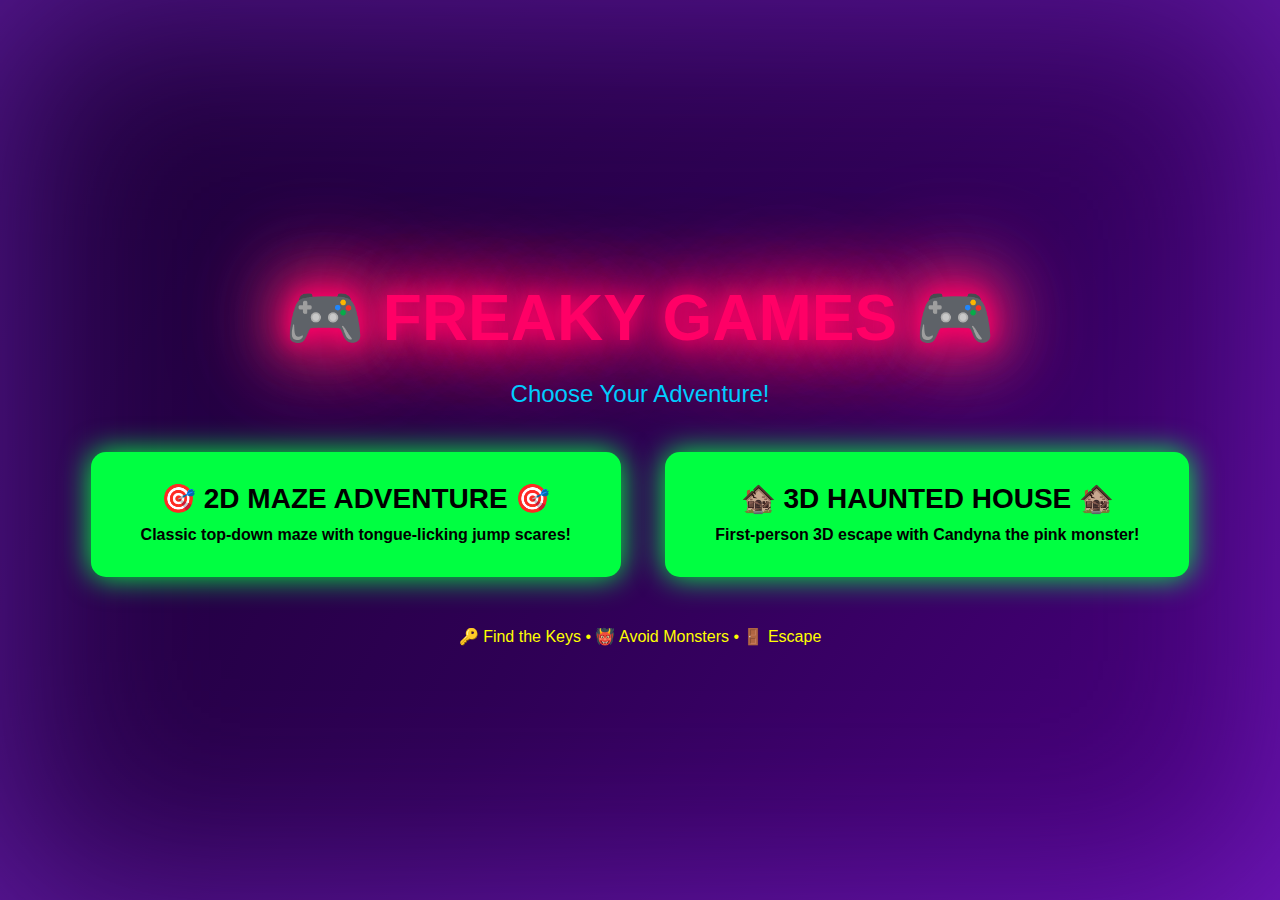
<file: game/georges_maze_RESTORED.html>
<!DOCTYPE html>
<html>
<head>
    <meta charset="UTF-8">
    <meta name="viewport" content="width=device-width, initial-scale=1.0, maximum-scale=1.0, user-scalable=no">
    <title>🎮 FREAKY GAMES 🎮</title>
    <style>
        body {
            margin: 0;
            background: radial-gradient(circle at 50% 50%, #8A2BE2 0%, #6A0DAD 25%, #4B0082 50%, #2E0054 75%, #1A0033 100%);
            background-size: 400% 400%;
            animation: purpleGlow 6s ease-in-out infinite alternate;
            box-shadow: inset 0 0 200px rgba(138, 43, 226, 0.6);
            font-family: Arial, sans-serif;
            display: flex;
            justify-content: center;
            align-items: center;
            height: 100vh;
        }

        @keyframes purpleGlow {
            0% {
                background: radial-gradient(circle at 30% 40%, #8A2BE2 0%, #6A0DAD 25%, #4B0082 50%, #2E0054 75%, #1A0033 100%);
                box-shadow: inset 0 0 200px rgba(138, 43, 226, 0.8), 0 0 100px rgba(138, 43, 226, 0.4);
            }
            50% {
                background: radial-gradient(circle at 70% 60%, #9932CC 0%, #8A2BE2 25%, #6A0DAD 50%, #4B0082 75%, #2E0054 100%);
                box-shadow: inset 0 0 300px rgba(153, 50, 204, 0.9), 0 0 150px rgba(153, 50, 204, 0.5);
            }
            100% {
                background: radial-gradient(circle at 50% 20%, #BA55D3 0%, #9932CC 25%, #8A2BE2 50%, #6A0DAD 75%, #4B0082 100%);
                box-shadow: inset 0 0 250px rgba(186, 85, 211, 1.0), 0 0 120px rgba(186, 85, 211, 0.6);
            }
        }

        h1 {
            color: #ff0066;
            font-size: 4rem;
            text-shadow:
                0 0 20px #ff0066,
                0 0 40px #ff0066,
                0 0 60px #ff0066,
                0 0 80px #ff3366,
                0 0 100px #ff3366,
                0 0 120px #ff6699;
            margin-bottom: 20px;
            animation: redGlow 3s ease-in-out infinite alternate;
            text-align: center;
        }

        @keyframes redGlow {
            0% {
                text-shadow:
                    0 0 20px #ff0066,
                    0 0 40px #ff0066,
                    0 0 60px #ff0066,
                    0 0 80px #ff3366,
                    0 0 100px #ff3366;
            }
            100% {
                text-shadow:
                    0 0 30px #ff0033,
                    0 0 60px #ff0033,
                    0 0 90px #ff0033,
                    0 0 120px #ff3366,
                    0 0 150px #ff6699,
                    0 0 200px #ff99cc;
            }
        }

        .menu {
            text-align: center;
            color: white;
        }

        .big-button {
            background: #00ff41;
            color: black;
            border: none;
            padding: 30px 50px;
            font-size: 28px;
            font-weight: bold;
            border-radius: 15px;
            cursor: pointer;
            margin: 20px;
            box-shadow: 0 0 30px #00ff41;
        }

        .big-button:hover {
            background: #00cc33;
            transform: scale(1.05);
        }

        .big-button:disabled {
            background: #666;
            color: #999;
            cursor: not-allowed;
            box-shadow: none;
        }

        .game-selection {
            text-align: center;
            color: white;
            display: none;
        }

        .games-grid {
            display: grid;
            grid-template-columns: repeat(auto-fit, minmax(300px, 1fr));
            gap: 30px;
            max-width: 1000px;
            margin: 30px auto;
            padding: 20px;
        }

        .game-card {
            background: linear-gradient(135deg, #2a1810, #3a2420, #4a3430);
            border: 2px solid #ff6600;
            border-radius: 15px;
            padding: 25px;
            cursor: pointer;
            transition: all 0.3s ease;
            box-shadow: 0 5px 15px rgba(0, 0, 0, 0.3);
        }

        .game-card:hover {
            transform: translateY(-5px);
            box-shadow: 0 10px 25px rgba(255, 102, 0, 0.4);
            border-color: #ff8833;
        }

        .game-card.available {
            border-color: #00ff41;
            background: linear-gradient(135deg, #1a2810, #2a3820, #3a4830);
        }

        .game-card.available:hover {
            box-shadow: 0 10px 25px rgba(0, 255, 65, 0.4);
            border-color: #00ff77;
        }

        .game-title {
            color: #00ff41;
            font-size: 1.8rem;
            font-weight: bold;
            margin-bottom: 10px;
            text-shadow: 0 0 15px #00ff41;
        }

        .game-description {
            color: #ccc;
            font-size: 1rem;
            margin-bottom: 15px;
            line-height: 1.4;
        }

        .game-features {
            color: #00ccff;
            font-size: 0.9rem;
            margin-bottom: 15px;
        }

        .game-status {
            color: #ff6600;
            font-weight: bold;
            font-style: italic;
        }

        .back-to-menu-btn {
            background: #ff0066;
            color: white;
            border: none;
            padding: 15px 30px;
            font-size: 18px;
            border-radius: 10px;
            cursor: pointer;
            margin-top: 30px;
            box-shadow: 0 0 20px rgba(255, 0, 102, 0.4);
        }

        .back-to-menu-btn:hover {
            background: #cc0052;
            transform: scale(1.05);
        }

        canvas {
            border: 3px solid #ff0066;
            background: black;
            box-shadow: 0 0 50px #8A2BE2;
            display: none;
        }

        .back-button {
            position: absolute;
            top: 20px;
            left: 20px;
            background: #ff0066;
            color: white;
            border: none;
            padding: 15px 25px;
            border-radius: 8px;
            cursor: pointer;
            font-size: 16px;
            box-shadow: 0 0 20px rgba(255, 0, 102, 0.5);
        }

        .back-button:hover {
            background: #cc0052;
            transform: scale(1.05);
        }

        .maze-preview {
            position: absolute;
            top: 20px;
            right: 20px;
            background: rgba(0, 0, 0, 0.8);
            border: 2px solid #00ff41;
            border-radius: 10px;
            padding: 10px;
            display: none;
        }

        .maze-label {
            color: #00ff41;
            text-align: center;
            font-weight: bold;
            margin-top: 5px;
        }

        .game-ui {
            position: absolute;
            bottom: 20px;
            color: white;
            text-align: center;
            width: 100%;
            display: none;
        }

        /* Mobile Controls */
        .mobile-controls {
            position: fixed;
            bottom: 20px;
            left: 50%;
            transform: translateX(-50%);
            display: none;
            gap: 10px;
            z-index: 1000;
        }

        .control-pad {
            display: grid;
            grid-template-columns: repeat(3, 70px);
            grid-template-rows: repeat(3, 70px);
            gap: 5px;
        }

        .control-btn {
            background: rgba(0, 255, 65, 0.3);
            border: 2px solid #00ff41;
            color: #00ff41;
            font-size: 24px;
            border-radius: 10px;
            cursor: pointer;
            box-shadow: 0 0 15px rgba(0, 255, 65, 0.5);
            transition: all 0.1s;
            user-select: none;
            -webkit-tap-highlight-color: transparent;
        }

        .control-btn:active {
            background: rgba(0, 255, 65, 0.6);
            transform: scale(0.95);
        }

        .control-btn.up { grid-column: 2; grid-row: 1; }
        .control-btn.left { grid-column: 1; grid-row: 2; }
        .control-btn.right { grid-column: 3; grid-row: 2; }
        .control-btn.down { grid-column: 2; grid-row: 3; }

        /* Exit Button */
        .exit-button {
            position: fixed;
            top: 20px;
            right: 20px;
            background: #ff0066;
            color: white;
            border: none;
            padding: 15px 30px;
            border-radius: 8px;
            cursor: pointer;
            font-size: 18px;
            font-weight: bold;
            box-shadow: 0 0 20px rgba(255, 0, 102, 0.5);
            z-index: 1001;
            display: none;
        }

        .exit-button:hover {
            background: #cc0052;
            transform: scale(1.05);
        }

        /* Mobile Responsive */
        @media (max-width: 768px) {
            h1 {
                font-size: 2.5rem;
            }

            .big-button {
                padding: 20px 30px;
                font-size: 20px;
                margin: 10px;
            }

            canvas {
                max-width: 100%;
                height: auto !important;
            }

            .mobile-controls {
                display: flex;
            }

            .back-button, .exit-button {
                padding: 10px 20px;
                font-size: 14px;
            }

            .game-card {
                padding: 15px;
            }

            .game-title {
                font-size: 1.4rem;
            }
        }
    </style>
</head>
<body>
    <!-- MAIN MENU -->
    <div id="mainMenu" class="menu">
        <h1>🎮 FREAKY GAMES 🎮</h1>
        <p style="color: #00ccff; font-size: 1.5rem;">Choose Your Adventure!</p>

        <button class="big-button" onclick="window.location.href='haunted_house_3d_FIXED.html'">
            🎯 2D MAZE ADVENTURE 🎯<br>
            <small style="font-size: 16px;">Classic top-down maze with tongue-licking jump scares!</small>
        </button>

        <button class="big-button" onclick="window.location.href='haunted_house_WORKING3D.html'">
            🏚️ 3D HAUNTED HOUSE 🏚️<br>
            <small style="font-size: 16px;">First-person 3D escape with Candyna the pink monster!</small>
        </button>

        <p style="color: yellow; margin-top: 30px;">
            🔑 Find the Keys • 👹 Avoid Monsters • 🚪 Escape
        </p>
    </div>

    <!-- 2D GAME SELECTION -->
    <div id="gameSelection" class="game-selection">
        <h1>🎯 2D GAMES COLLECTION 🎯</h1>
        <p style="color: #00ccff; font-size: 1.3rem;">Choose Your 2D Adventure!</p>

        <div class="games-grid">
            <!-- MAZE CHASE - Available -->
            <div class="game-card available" onclick="showMazeLevelSelection()">
                <div class="game-title">👹 MAZE CHASE 👹</div>
                <div class="game-description">
                    Navigate through a dark maze while being hunted by George the monster!
                    Find the blue key and escape to win!
                </div>
                <div class="game-features">
                    ✅ Smart AI pathfinding<br>
                    ✅ Epic jump scares<br>
                    ✅ Live mini-map<br>
                    ✅ Adventure music
                </div>
                <div class="game-status" style="color: #00ff41;">🎮 CHOOSE DIFFICULTY!</div>
            </div>

            <!-- Future Game Slot 1 -->
            <div class="game-card">
                <div class="game-title" style="color: #999;">🏃 GEORGE'S ESCAPE 🏃</div>
                <div class="game-description">
                    Fast-paced runner game where you dash through obstacle courses
                    while George chases you at increasing speeds!
                </div>
                <div class="game-features">
                    🔄 Power-ups and boosts<br>
                    🔄 Multiple environments<br>
                    🔄 Boss battles
                </div>
                <div class="game-status">🚧 COMING SOON!</div>
            </div>

            <!-- Future Game Slot 2 -->
            <div class="game-card">
                <div class="game-title" style="color: #999;">🎯 GEORGE'S SHOOTING GALLERY 🎯</div>
                <div class="game-description">
                    Defend yourself against waves of George clones in this
                    action-packed shooting game!
                </div>
                <div class="game-features">
                    🔄 Multiple weapons<br>
                    🔄 Wave-based gameplay<br>
                    🔄 Leaderboards
                </div>
                <div class="game-status">🚧 COMING SOON!</div>
            </div>
        </div>

        <button class="back-to-menu-btn" onclick="backToMainMenu()">← Back to Main Menu</button>
    </div>

    <!-- 3D GAME SELECTION -->
    <div id="game3DSelection" class="game-selection">
        <h1>🌟 3D GAMES COLLECTION 🌟</h1>
        <p style="color: #00ccff; font-size: 1.3rem;">Choose Your 3D Adventure!</p>

        <div class="games-grid">
            <!-- HAUNTED HOUSE - Available -->
            <div class="game-card available" onclick="startHauntedHouse3D()">
                <div class="game-title">🏚️ HAUNTED HOUSE ESCAPE 🏚️</div>
                <div class="game-description">
                    First-person 3D escape game! Navigate through a spooky haunted house
                    while avoiding Candyna, George's pink sister monster!
                </div>
                <div class="game-features">
                    ✅ Real 3D graphics<br>
                    ✅ First-person view<br>
                    ✅ Mouse look controls<br>
                    ✅ 10 keys to collect
                </div>
                <div class="game-status" style="color: #00ff41;">🎮 CHOOSE DIFFICULTY!</div>
            </div>

            <!-- Future Game Slot 1 -->
            <div class="game-card">
                <div class="game-title" style="color: #999;">🌙 MOONLIGHT MANOR 🌙</div>
                <div class="game-description">
                    Explore a massive 3D Victorian mansion with multiple floors,
                    secret passages, and terrifying creatures lurking in every room!
                </div>
                <div class="game-features">
                    🔄 Multi-floor exploration<br>
                    🔄 Secret passages<br>
                    🔄 Inventory system
                </div>
                <div class="game-status">🚧 COMING SOON!</div>
            </div>

            <!-- Future Game Slot 2 -->
            <div class="game-card">
                <div class="game-title" style="color: #999;">🌲 FOREST OF FEARS 🌲</div>
                <div class="game-description">
                    Survive in a dark 3D forest filled with twisted trees,
                    hidden monsters, and mysterious glowing artifacts!
                </div>
                <div class="game-features">
                    🔄 Open world exploration<br>
                    🔄 Dynamic weather<br>
                    🔄 Survival elements
                </div>
                <div class="game-status">🚧 COMING SOON!</div>
            </div>

            <!-- Future Game Slot 3 -->
            <div class="game-card">
                <div class="game-title" style="color: #999;">🚂 PHANTOM TRAIN 🚂</div>
                <div class="game-description">
                    Board a ghostly 3D train that travels through dimensions!
                    Solve puzzles in each car while avoiding supernatural passengers!
                </div>
                <div class="game-features">
                    🔄 Moving train environment<br>
                    🔄 Dimension hopping<br>
                    🔄 Puzzle solving
                </div>
                <div class="game-status">🚧 COMING SOON!</div>
            </div>
        </div>

        <button class="back-to-menu-btn" onclick="backToMainMenu()">← Back to Main Menu</button>
    </div>

    <!-- MAZE LEVEL SELECTION -->
    <div id="mazeLevelSelection" class="game-selection">
        <h1>👹 MAZE CHASE DIFFICULTY 👹</h1>
        <p style="color: #00ccff; font-size: 1.3rem;">Choose Your Challenge Level!</p>
        <div class="games-grid">
            <!-- EASY LEVEL -->
            <div class="game-card available" onclick="startMazeChase('easy')">
                <div class="game-title" style="color: #00ff41;">😊 EASY 😊</div>
                <div class="game-description">
                    Perfect for beginners! George moves slowly and you have plenty of time to escape.
                </div>
                <div class="game-features">
                    ✅ George speed: Slow<br>
                    ✅ Extra time to think<br>
                    ✅ Forgiving gameplay<br>
                    ✅ Great for learning
                </div>
                <div class="game-status" style="color: #00ff41;">🎮 PLAY NOW!</div>
            </div>
            <!-- HARD LEVEL -->
            <div class="game-card available" onclick="startMazeChase('hard')">
                <div class="game-title" style="color: #ffaa00;">😰 HARD 😰</div>
                <div class="game-description">
                    The standard challenge! George moves at normal speed and will hunt you relentlessly.
                </div>
                <div class="game-features">
                    ✅ George speed: Normal<br>
                    ✅ Balanced difficulty<br>
                    ✅ Classic experience<br>
                    ✅ True challenge
                </div>
                <div class="game-status" style="color: #00ff41;">🎮 PLAY NOW!</div>
            </div>
            <!-- EXTREME LEVEL -->
            <div class="game-card available" onclick="startMazeChase('extreme')">
                <div class="game-title" style="color: #ff3333;">💀 EXTREME 💀</div>
                <div class="game-description">
                    Only for the brave! George moves lightning fast, phases through walls, and shows no mercy. Bigger maze with 4 keys required!
                </div>
                <div class="game-features">
                    ✅ George speed: VERY FAST<br>
                    ✅ George phases through walls<br>
                    ✅ Bigger maze (25x19)<br>
                    ✅ Collect 4 keys<br>
                    ✅ Ultimate challenge<br>
                    ✅ No room for error<br>
                    ✅ Adrenaline rush!
                </div>
                <div class="game-status" style="color: #00ff41;">🎮 PLAY NOW!</div>
            </div>
        </div>
        <button class="back-to-menu-btn" onclick="backToGameSelection()">← Back to 2D Games</button>
    </div>

    <!-- GAME AREA -->
    <canvas id="gameCanvas" width="800" height="600"></canvas>
    <button class="back-button" id="backButton" onclick="backToMenu()" style="display: none;">← Back to Games</button>
    <button class="exit-button" id="exitButton" onclick="exitGame()">✕ Exit Game</button>

    <!-- Mobile Controls -->
    <div class="mobile-controls" id="mobileControls">
        <div class="control-pad">
            <button class="control-btn up" ontouchstart="handleTouch('up')" ontouchend="handleTouchEnd()">▲</button>
            <button class="control-btn left" ontouchstart="handleTouch('left')" ontouchend="handleTouchEnd()">◄</button>
            <button class="control-btn right" ontouchstart="handleTouch('right')" ontouchend="handleTouchEnd()">►</button>
            <button class="control-btn down" ontouchstart="handleTouch('down')" ontouchend="handleTouchEnd()">▼</button>
        </div>
    </div>

    <!-- MAZE PREVIEW -->
    <div class="maze-preview" id="mazePreview">
        <canvas id="previewCanvas" width="200" height="150"></canvas>
        <div class="maze-label">MAZE CHASE</div>
    </div>

    <div class="game-ui" id="gameUI">
        <p id="gameInstructions">WASD to move • Find the Keys • Avoid Monsters • Escape</p>
        <p>Keys: <span id="keyCount">0</span></p>
    </div>

    <script>
        // Menu Functions
        function showMenu() {
            document.getElementById('mainMenu').style.display = 'block';
            document.getElementById('gameSelection').style.display = 'none';
            document.getElementById('game3DSelection').style.display = 'none';
            document.getElementById('mazeLevelSelection').style.display = 'none';
            document.getElementById('gameCanvas').style.display = 'none';
            document.getElementById('backButton').style.display = 'none';
            document.getElementById('exitButton').style.display = 'none';
            document.getElementById('mobileControls').style.display = 'none';
            document.getElementById('gameUI').style.display = 'none';
            document.getElementById('mazePreview').style.display = 'none';
        }

        function showGameSelection() {
            document.getElementById('mainMenu').style.display = 'none';
            document.getElementById('gameSelection').style.display = 'block';
            document.getElementById('game3DSelection').style.display = 'none';
            document.getElementById('mazeLevelSelection').style.display = 'none';
            document.getElementById('gameCanvas').style.display = 'none';
            document.getElementById('backButton').style.display = 'none';
            document.getElementById('gameUI').style.display = 'none';
            document.getElementById('mazePreview').style.display = 'none';
        }

        function show3DGameSelection() {
            document.getElementById('mainMenu').style.display = 'none';
            document.getElementById('gameSelection').style.display = 'none';
            document.getElementById('game3DSelection').style.display = 'block';
            document.getElementById('gameCanvas').style.display = 'none';
            document.getElementById('backButton').style.display = 'none';
            document.getElementById('gameUI').style.display = 'none';
            document.getElementById('mazePreview').style.display = 'none';
        }

        function hideMenu() {
            document.getElementById('mainMenu').style.display = 'none';
            document.getElementById('gameSelection').style.display = 'none';
            document.getElementById('game3DSelection').style.display = 'none';
            document.getElementById('mazeLevelSelection').style.display = 'none';
            document.getElementById('gameCanvas').style.display = 'block';
            document.getElementById('backButton').style.display = 'block';
            document.getElementById('exitButton').style.display = 'block';
            document.getElementById('gameUI').style.display = 'block';
            document.getElementById('mazePreview').style.display = 'block';
            createMazePreview();
        }

        function backToMenu() {
            showGameSelection();
            gameRunning = false;
            stopBackgroundMusic();
        }

        // Exit Game Function
        function exitGame() {
            if (confirm('Are you sure you want to exit the game?')) {
                window.close();
                // If window.close() doesn't work (browser restrictions), go back to portfolio
                setTimeout(() => {
                    window.location.href = '../index.html';
                }, 100);
            }
        }

        // Mobile Touch Controls
        let currentDirection = null;

        function handleTouch(direction) {
            event.preventDefault();
            currentDirection = direction;

            // Simulate key press
            const keyMap = {
                'up': 'w',
                'down': 's',
                'left': 'a',
                'right': 'd'
            };

            if (keyMap[direction]) {
                keys[keyMap[direction]] = true;
            }
        }

        function handleTouchEnd() {
            event.preventDefault();

            // Release all keys
            if (currentDirection) {
                const keyMap = {
                    'up': 'w',
                    'down': 's',
                    'left': 'a',
                    'right': 'd'
                };

                if (keyMap[currentDirection]) {
                    keys[keyMap[currentDirection]] = false;
                }
                currentDirection = null;
            }
        }

        function start2DGame() {
            showGameSelection();
        }

        function start3DGame() {
            show3DGameSelection();
        }

        function backToMainMenu() {
            showMenu();
            gameRunning = false;
            stopBackgroundMusic();
        }

        let gameDifficulty = "hard";

        function startMazeChase(difficulty = "hard") {
            gameDifficulty = difficulty;
            hideMenu();
            init2DGame();
        }

        function startHauntedHouse3D() {
            window.location.href = "haunted_house_WORKING3D.html";
        }

        function showMazeLevelSelection() {
            document.getElementById("mainMenu").style.display = "none";
            document.getElementById("gameSelection").style.display = "none";
            document.getElementById("game3DSelection").style.display = "none";
            document.getElementById("mazeLevelSelection").style.display = "block";
            document.getElementById("gameCanvas").style.display = "none";
            document.getElementById("backButton").style.display = "none";
            document.getElementById("gameUI").style.display = "none";
            document.getElementById("mazePreview").style.display = "none";
        }

        function backToGameSelection() {
            showGameSelection();
        }

        // Game variables
        const canvas = document.getElementById('gameCanvas');
        const ctx = canvas.getContext('2d');

        let georgeAnimation = 0;
        let jumpScareActive = false;
        let jumpScareTime = 0;

        // Audio context for music and sound effects
        let audioContext;
        let backgroundMusic = null;
        let musicGainNode = null;

        // Game state
        let player = { x: 50, y: 50, size: 15 };
        let george = { x: 400, y: 300, size: 40 };
        let key = { x: 600, y: 100, size: 10, collected: false };
        let keys = [];
        let hasKey = false;
        let keysCollected = 0;
        let currentMaze = maze;
        let keysRequired = 1;
        let gameRunning = false;

        // Simple maze layout (1 = wall, 0 = path, 9 = exit)
        const maze = [
            [1,1,1,1,1,1,1,1,1,1,1,1,1,1,1,1,1,1,1,1],
            [1,0,0,0,0,0,0,0,1,0,0,0,0,0,0,0,0,0,0,1],
            [1,0,1,1,1,0,1,0,1,0,1,1,1,1,1,0,1,1,0,1],
            [1,0,0,0,1,0,1,0,0,0,1,0,0,0,0,0,1,0,0,1],
            [1,1,1,0,1,0,1,1,1,1,1,0,1,1,1,1,1,0,1,1],
            [1,0,0,0,0,0,0,0,0,0,0,0,1,0,0,0,0,0,0,1],
            [1,0,1,1,1,1,1,1,0,1,0,1,1,0,1,1,1,1,0,1],
            [1,0,0,0,0,0,0,1,0,1,0,1,0,0,1,0,0,0,0,1],
            [1,1,1,1,1,1,0,1,0,0,0,1,0,1,1,0,1,1,1,1],
            [1,0,0,0,0,0,0,1,1,1,1,1,0,0,0,0,0,0,0,1],
            [1,0,1,1,1,1,0,0,0,0,0,0,0,1,1,1,1,1,0,1],
            [1,0,0,0,0,1,1,1,1,0,1,1,1,1,0,0,0,0,0,1],
            [1,1,1,1,0,0,0,0,0,0,0,0,0,0,0,1,1,1,1,1],
            [1,0,0,0,0,1,1,1,1,0,1,1,1,1,0,0,0,0,0,1],
            [1,1,1,1,1,1,1,1,1,1,1,1,1,1,1,1,1,1,9,1]
        ];

        // Bigger maze for extreme difficulty
        const extremeMaze = [
            [1,1,1,1,1,1,1,1,1,1,1,1,1,1,1,1,1,1,1,1,1,1,1,1,1],
            [1,0,0,0,0,0,0,0,1,0,0,0,0,0,0,0,0,0,0,0,0,0,0,0,1],
            [1,0,1,1,1,0,1,0,1,0,1,1,1,1,1,0,1,1,0,1,1,1,0,0,1],
            [1,0,0,0,1,0,1,0,0,0,1,0,0,0,0,0,1,0,0,0,0,1,0,0,1],
            [1,1,1,0,1,0,1,1,1,1,1,0,1,1,1,1,1,0,1,1,0,1,0,1,1],
            [1,0,0,0,0,0,0,0,0,0,0,0,1,0,0,0,0,0,0,0,0,0,0,0,1],
            [1,0,1,1,1,1,1,1,0,1,0,1,1,0,1,1,1,1,0,1,1,1,1,0,1],
            [1,0,0,0,0,0,0,1,0,1,0,1,0,0,1,0,0,0,0,0,0,0,1,0,1],
            [1,1,1,1,1,1,0,1,0,0,0,1,0,1,1,0,1,1,1,1,1,0,1,0,1],
            [1,0,0,0,0,0,0,1,1,1,1,1,0,0,0,0,0,0,0,0,0,0,0,0,1],
            [1,0,1,1,1,1,0,0,0,0,0,0,0,1,1,1,1,1,0,1,1,1,0,1,1],
            [1,0,0,0,0,1,1,1,1,0,1,1,1,1,0,0,0,0,0,0,0,1,0,0,1],
            [1,1,1,1,0,0,0,0,0,0,0,0,0,0,0,1,1,1,1,1,0,1,1,0,1],
            [1,0,0,0,0,1,1,1,1,0,1,1,1,1,0,0,0,0,0,0,0,0,0,0,1],
            [1,0,1,1,0,0,0,0,0,0,0,0,0,0,0,1,1,1,1,0,1,1,1,0,1],
            [1,0,0,1,1,1,1,1,0,1,1,1,1,1,0,0,0,0,0,0,0,0,0,0,1],
            [1,1,0,0,0,0,0,0,0,0,0,0,0,0,0,1,1,1,0,1,1,1,0,1,1],
            [1,0,0,1,1,1,1,1,1,1,1,1,1,1,1,0,0,0,0,0,0,0,0,0,1],
            [1,1,1,1,1,1,1,1,1,1,1,1,1,1,1,1,1,1,1,1,1,1,1,9,1]
        ];

        const WALL_SIZE = 40;

        // Input handling
        const keys = {};
        document.addEventListener('keydown', (e) => {
            keys[e.code] = true;
            if (e.code === 'Escape') {
                // ESC key handling for menu
                e.preventDefault();
            }
        });
        document.addEventListener('keyup', (e) => keys[e.code] = false);

        function init2DGame() {
            currentMaze = (gameDifficulty === "extreme") ? extremeMaze : maze;
            keysRequired = (gameDifficulty === "extreme") ? 4 : 1;
            gameRunning = true;
            jumpScareActive = false;
            jumpScareTime = 0;
            georgeAnimation = 0;
            player = { x: 50, y: 50, size: 15 };
            george = { x: 400, y: 300, size: 40 };
            keysCollected = 0;

            if (gameDifficulty === "extreme") {
                keys = [
                    {x: 200, y: 150, collected: false},
                    {x: 500, y: 250, collected: false},
                    {x: 300, y: 450, collected: false},
                    {x: 700, y: 350, collected: false}
                ];
            } else {
                key = { x: 600, y: 100, size: 10, collected: false };
                keys = [];
            }

            hasKey = false;
            document.getElementById('keyCount').textContent = '0';
            startBackgroundMusic();
            console.log('2D Maze Chase started!');
            gameLoop2D();
        }

        function startBackgroundMusic() {
            try {
                audioContext = new (window.AudioContext || window.webkitAudioContext)();
                musicGainNode = audioContext.createGain();
                musicGainNode.connect(audioContext.destination);
                musicGainNode.gain.setValueAtTime(0.15, audioContext.currentTime);

                function createTone(frequency, duration, delay, volume) {
                    const oscillator = audioContext.createOscillator();
                    const gainNode = audioContext.createGain();
                    oscillator.connect(gainNode);
                    gainNode.connect(musicGainNode);
                    oscillator.frequency.setValueAtTime(frequency, audioContext.currentTime + delay);
                    gainNode.gain.setValueAtTime(0, audioContext.currentTime + delay);
                    gainNode.gain.linearRampToValueAtTime(volume, audioContext.currentTime + delay + 0.2);
                    gainNode.gain.exponentialRampToValueAtTime(0.01, audioContext.currentTime + delay + duration);
                    oscillator.start(audioContext.currentTime + delay);
                    oscillator.stop(audioContext.currentTime + delay + duration);
                    return oscillator;
                }

                function createAdventureLoop() {
                    const loopDuration = 16;
                    createTone(110, loopDuration, 0, 0.04);
                    createTone(165, loopDuration, 0, 0.03);
                    const melodyNotes = [523, 587, 659, 698, 784, 880, 988, 1047];
                    for (let i = 0; i < loopDuration; i += 2) {
                        const noteIndex = Math.floor(Math.random() * melodyNotes.length);
                        createTone(melodyNotes[noteIndex], 1.2, i, 0.06);
                        if (Math.random() > 0.5) {
                            const harmonyNote = melodyNotes[Math.min(noteIndex + 2, melodyNotes.length - 1)];
                            createTone(harmonyNote, 0.8, i + 0.3, 0.04);
                        }
                    }
                    for (let i = 0; i < loopDuration; i += 1) {
                        if (i % 4 === 0) {
                            createTone(330, 0.3, i, 0.05);
                        } else if (i % 2 === 0) {
                            createTone(392, 0.2, i, 0.03);
                        }
                    }
                    for (let i = 0; i < loopDuration; i += 4) {
                        createTone(1500 + Math.random() * 300, 0.4, i + Math.random(), 0.02);
                    }
                    setTimeout(createAdventureLoop, loopDuration * 1000);
                }

                createAdventureLoop();
                console.log('Cheerful adventure music started!');
            } catch (error) {
                console.log('Audio not supported:', error);
            }
        }

        function stopBackgroundMusic() {
            if (musicGainNode) {
                musicGainNode.gain.exponentialRampToValueAtTime(0.01, audioContext.currentTime + 0.5);
                setTimeout(() => {
                    if (audioContext) {
                        audioContext.close();
                    }
                }, 1000);
            }
        }

        function playVictorySound() {
            try {
                const victoryContext = new (window.AudioContext || window.webkitAudioContext)();
                function playNote(frequency, duration, delay) {
                    const oscillator = victoryContext.createOscillator();
                    const gainNode = victoryContext.createGain();
                    oscillator.connect(gainNode);
                    gainNode.connect(victoryContext.destination);
                    oscillator.frequency.value = frequency;
                    gainNode.gain.setValueAtTime(0.3, victoryContext.currentTime + delay);
                    gainNode.gain.exponentialRampToValueAtTime(0.01, victoryContext.currentTime + delay + duration);
                    oscillator.start(victoryContext.currentTime + delay);
                    oscillator.stop(victoryContext.currentTime + delay + duration);
                }
                const victoryMelody = [523, 659, 784, 1047, 1047, 784, 659, 523];
                victoryMelody.forEach((note, i) => {
                    playNote(note, 0.5, i * 0.3);
                });
                console.log('Victory sound played!');
            } catch (error) {
                console.log('Audio not supported:', error);
            }
        }

        function playDeathSound() {
            try {
                const deathContext = new (window.AudioContext || window.webkitAudioContext)();
                function playScaryNote(frequency, duration, delay) {
                    const oscillator = deathContext.createOscillator();
                    const gainNode = deathContext.createGain();
                    oscillator.connect(gainNode);
                    gainNode.connect(deathContext.destination);
                    oscillator.frequency.value = frequency;
                    gainNode.gain.setValueAtTime(0.4, deathContext.currentTime + delay);
                    gainNode.gain.exponentialRampToValueAtTime(0.01, deathContext.currentTime + delay + duration);
                    oscillator.start(deathContext.currentTime + delay);
                    oscillator.stop(deathContext.currentTime + delay + duration);
                }
                const scaryNotes = [200, 150, 100, 80, 60];
                scaryNotes.forEach((note, i) => {
                    playScaryNote(note, 1.0, i * 0.2);
                });
                console.log('Death sound played!');
            } catch (error) {
                console.log('Audio not supported:', error);
            }
        }

        function createMazePreview() {
            const previewCanvas = document.getElementById('previewCanvas');
            const previewCtx = previewCanvas.getContext('2d');
            const scale = 10;
            previewCtx.fillStyle = '#000';
            previewCtx.fillRect(0, 0, previewCanvas.width, previewCanvas.height);
            previewCtx.fillStyle = '#333';
            for (let row = 0; row < currentMaze.length; row++) {
                for (let col = 0; col < currentMaze[row].length; col++) {
                    if (currentMaze[row][col] === 1) {
                        previewCtx.fillRect(col * scale, row * scale, scale, scale);
                    } else if (currentMaze[row][col] === 9) {
                        previewCtx.fillStyle = hasKey ? '#00ff00' : '#666';
                        previewCtx.fillRect(col * scale, row * scale, scale, scale);
                        previewCtx.fillStyle = '#333';
                    }
                }
            }
            previewCtx.fillStyle = '#00ff41';
            const playerPreviewX = Math.floor(player.x / WALL_SIZE) * scale + scale/2;
            const playerPreviewY = Math.floor(player.y / WALL_SIZE) * scale + scale/2;
            previewCtx.beginPath();
            previewCtx.arc(playerPreviewX, playerPreviewY, 3, 0, Math.PI * 2);
            previewCtx.fill();
            previewCtx.fillStyle = '#ff0000';
            const georgePreviewX = Math.floor(george.x / WALL_SIZE) * scale + scale/2;
            const georgePreviewY = Math.floor(george.y / WALL_SIZE) * scale + scale/2;
            previewCtx.beginPath();
            previewCtx.arc(georgePreviewX, georgePreviewY, 3, 0, Math.PI * 2);
            previewCtx.fill();

            if (gameDifficulty === "extreme") {
                for (let i = 0; i < keys.length; i++) {
                    if (!keys[i].collected) {
                        previewCtx.fillStyle = '#0066ff';
                        const keyPreviewX = Math.floor(keys[i].x / WALL_SIZE) * scale + scale/2;
                        const keyPreviewY = Math.floor(keys[i].y / WALL_SIZE) * scale + scale/2;
                        previewCtx.beginPath();
                        previewCtx.arc(keyPreviewX, keyPreviewY, 2, 0, Math.PI * 2);
                        previewCtx.fill();
                    }
                }
            } else if (!key.collected) {
                previewCtx.fillStyle = '#0066ff';
                const keyPreviewX = Math.floor(key.x / WALL_SIZE) * scale + scale/2;
                const keyPreviewY = Math.floor(key.y / WALL_SIZE) * scale + scale/2;
                previewCtx.beginPath();
                previewCtx.arc(keyPreviewX, keyPreviewY, 2, 0, Math.PI * 2);
                previewCtx.fill();
            }
        }

        function isWall(x, y) {
            const gridX = Math.floor(x / WALL_SIZE);
            const gridY = Math.floor(y / WALL_SIZE);
            if (gridY < 0 || gridY >= currentMaze.length || gridX < 0 || gridX >= currentMaze[0].length) {
                return true;
            }
            return currentMaze[gridY][gridX] === 1;
        }

        function movePlayer() {
            if (!gameRunning) return;
            const speed = 3;
            let newX = player.x;
            let newY = player.y;
            if (keys['KeyW'] || keys['ArrowUp']) newY -= speed;
            if (keys['KeyS'] || keys['ArrowDown']) newY += speed;
            if (keys['KeyA'] || keys['ArrowLeft']) newX -= speed;
            if (keys['KeyD'] || keys['ArrowRight']) newX += speed;
            if (!isWall(newX, player.y) && !isWall(newX + player.size, player.y) &&
                !isWall(newX, player.y + player.size) && !isWall(newX + player.size, player.y + player.size)) {
                player.x = newX;
            }
            if (!isWall(player.x, newY) && !isWall(player.x + player.size, newY) &&
                !isWall(player.x, newY + player.size) && !isWall(player.x + player.size, newY + player.size)) {
                player.y = newY;
            }
        }

        function moveGeorge() {
            if (!gameRunning) return;
            const dx = player.x - george.x;
            const dy = player.y - george.y;
            const distance = Math.sqrt(dx * dx + dy * dy);
            if (distance > 0) {
                let speed = 1.2;
                if (gameDifficulty === "easy") speed = 0.8;
                else if (gameDifficulty === "extreme") speed = 2.0;

                let moveX = (dx / distance) * speed;
                let moveY = (dy / distance) * speed;
                let newX = george.x + moveX;
                let newY = george.y + moveY;

                function georgeCanMoveTo(x, y) {
                    const margin = 5;
                    return !isWall(x + margin, y + margin) &&
                           !isWall(x + george.size - margin, y + margin) &&
                           !isWall(x + margin, y + george.size - margin) &&
                           !isWall(x + george.size - margin, y + george.size - margin);
                }

                if (gameDifficulty === "extreme") {
                    george.x = newX;
                    george.y = newY;
                } else if (georgeCanMoveTo(newX, newY)) {
                    george.x = newX;
                    george.y = newY;
                } else {
                    if (georgeCanMoveTo(newX, george.y)) {
                        george.x = newX;
                    } else if (georgeCanMoveTo(george.x, newY)) {
                        george.y = newY;
                    } else {
                        const altMoveX = moveY * 0.7;
                        const altMoveY = moveX * 0.7;
                        if (georgeCanMoveTo(george.x + altMoveX, george.y + altMoveY)) {
                            george.x += altMoveX;
                            george.y += altMoveY;
                        } else if (georgeCanMoveTo(george.x - altMoveX, george.y - altMoveY)) {
                            george.x -= altMoveX;
                            george.y -= altMoveY;
                        }
                    }
                }
            }
        }

        function checkCollisions() {
            if (gameDifficulty === "extreme") {
                for (let i = 0; i < keys.length; i++) {
                    if (!keys[i].collected) {
                        const dx = player.x - keys[i].x;
                        const dy = player.y - keys[i].y;
                        if (Math.sqrt(dx * dx + dy * dy) < 25) {
                            keys[i].collected = true;
                            keysCollected++;
                            document.getElementById("keyCount").textContent = keysCollected;
                        }
                    }
                }
            } else if (!key.collected) {
                const dx = player.x - key.x;
                const dy = player.y - key.y;
                if (Math.sqrt(dx * dx + dy * dy) < 25) {
                    key.collected = true;
                    hasKey = true;
                    document.getElementById('keyCount').textContent = '1';
                }
            }

            const dx = player.x - george.x;
            const dy = player.y - george.y;
            if (Math.sqrt(dx * dx + dy * dy) < 30 && !jumpScareActive) {
                gameRunning = false;
                jumpScareActive = true;
                jumpScareTime = 0;
                playDeathSound();
                for (let i = 0; i < 5; i++) {
                    setTimeout(() => {
                        try {
                            const audioContext = new (window.AudioContext || window.webkitAudioContext)();
                            const oscillator = audioContext.createOscillator();
                            const gainNode = audioContext.createGain();
                            oscillator.connect(gainNode);
                            gainNode.connect(audioContext.destination);
                            oscillator.frequency.value = 200 - i * 20;
                            gainNode.gain.setValueAtTime(0.3, audioContext.currentTime);
                            gainNode.gain.exponentialRampToValueAtTime(0.01, audioContext.currentTime + 0.3);
                            oscillator.start(audioContext.currentTime);
                            oscillator.stop(audioContext.currentTime + 0.3);
                        } catch(e) {
                            console.log('Audio not supported');
                        }
                    }, i * 100);
                }
            }

            if (hasKey && player.x > 720 && player.y > 550) {
                gameRunning = false;
                stopBackgroundMusic();
                playVictorySound();
                setTimeout(() => {
                    alert('🎉 YOU ESCAPED! YOU WIN! Press OK to return to game selection.');
                    showGameSelection();
                }, 100);
            }
        }

        function draw2D() {
            if (jumpScareActive) {
                jumpScareTime += 0.2;
                const flashIntensity = Math.sin(jumpScareTime * 10) * 0.5 + 0.5;
                ctx.fillStyle = 'rgb(' + Math.floor(255 * flashIntensity) + ', 0, 0)';
                ctx.fillRect(0, 0, canvas.width, canvas.height);
                const centerX = canvas.width / 2;
                const centerY = canvas.height / 2;
                const scareSize = 200 + Math.sin(jumpScareTime * 5) * 50;
                ctx.fillStyle = '#660000';
                ctx.fillRect(centerX - scareSize/2, centerY - scareSize/2, scareSize, scareSize);
                ctx.shadowColor = '#ff0000';
                ctx.shadowBlur = 30;
                ctx.fillStyle = '#ff0000';
                const eyeSize = 40 + Math.sin(jumpScareTime * 8) * 10;
                ctx.fillRect(centerX - scareSize/3, centerY - scareSize/4, eyeSize, eyeSize);
                ctx.fillRect(centerX + scareSize/6, centerY - scareSize/4, eyeSize, eyeSize);
                ctx.fillStyle = '#330000';
                ctx.fillRect(centerX - scareSize/4, centerY + scareSize/8, scareSize/2, scareSize/3);
                const tongueLength = 80 + Math.sin(jumpScareTime * 8) * 25;
                const lickMotion = Math.sin(jumpScareTime * 10) * 30;
                ctx.fillStyle = '#ff8899';
                ctx.beginPath();
                ctx.moveTo(centerX - 15 + lickMotion, centerY + scareSize/4);
                ctx.quadraticCurveTo(centerX - 10 + lickMotion, centerY + scareSize/4 + tongueLength/2, centerX - 8 + lickMotion, centerY + scareSize/4 + tongueLength);
                ctx.quadraticCurveTo(centerX + lickMotion, centerY + scareSize/4 + tongueLength + 8, centerX + 8 + lickMotion, centerY + scareSize/4 + tongueLength);
                ctx.quadraticCurveTo(centerX + 10 + lickMotion, centerY + scareSize/4 + tongueLength/2, centerX + 15 + lickMotion, centerY + scareSize/4);
                ctx.closePath();
                ctx.fill();
                ctx.strokeStyle = '#dd5577';
                ctx.lineWidth = 2;
                ctx.beginPath();
                ctx.moveTo(centerX + lickMotion, centerY + scareSize/4);
                ctx.lineTo(centerX + lickMotion, centerY + scareSize/4 + tongueLength);
                ctx.stroke();
                ctx.fillStyle = '#fff';
                for (let i = 0; i < 4; i++) {
                    ctx.fillRect(centerX - scareSize/4 + i * 25, centerY + scareSize/8, 8, 15);
                }
                for (let i = 0; i < 4; i++) {
                    ctx.fillRect(centerX - scareSize/4 + 10 + i * 25, centerY + scareSize/3, 8, 15);
                }
                ctx.shadowBlur = 10;
                ctx.fillStyle = '#fff';
                ctx.font = 'bold 48px Arial';
                ctx.textAlign = 'center';
                ctx.fillText('👅 *LICK LICK* GOTCHA! 👅', centerX, centerY + scareSize/2 + 120);
                ctx.shadowBlur = 0;
                if (jumpScareTime > 15) {
                    stopBackgroundMusic();
                    setTimeout(() => {
                        alert('Game Over! Press OK to return to game selection.');
                        showGameSelection();
                    }, 500);
                }
                return;
            }

            ctx.fillStyle = '#000';
            ctx.fillRect(0, 0, canvas.width, canvas.height);
            ctx.fillStyle = '#333';
            for (let row = 0; row < currentMaze.length; row++) {
                for (let col = 0; col < currentMaze[row].length; col++) {
                    if (currentMaze[row][col] === 1) {
                        ctx.fillRect(col * WALL_SIZE, row * WALL_SIZE, WALL_SIZE, WALL_SIZE);
                    } else if (currentMaze[row][col] === 9) {
                        ctx.fillStyle = hasKey ? '#00ff00' : '#666';
                        ctx.fillRect(col * WALL_SIZE, row * WALL_SIZE, WALL_SIZE, WALL_SIZE);
                        ctx.fillStyle = '#333';
                    }
                }
            }

            if (gameDifficulty === "extreme") {
                for (let i = 0; i < keys.length; i++) {
                    if (!keys[i].collected) {
                        ctx.fillStyle = '#0066ff';
                        ctx.beginPath();
                        ctx.arc(keys[i].x, keys[i].y, 10, 0, Math.PI * 2);
                        ctx.fill();
                        ctx.shadowColor = '#0066ff';
                        ctx.shadowBlur = 20;
                        ctx.fill();
                        ctx.shadowBlur = 0;
                    }
                }
            } else if (!key.collected) {
                ctx.fillStyle = '#0066ff';
                ctx.beginPath();
                ctx.arc(key.x, key.y, key.size, 0, Math.PI * 2);
                ctx.fill();
                ctx.shadowColor = '#0066ff';
                ctx.shadowBlur = 20;
                ctx.fill();
                ctx.shadowBlur = 0;
            }

            ctx.fillStyle = '#00ff00';
            ctx.fillRect(player.x, player.y, player.size, player.size);
            georgeAnimation += 0.1;
            ctx.fillStyle = '#660000';
            ctx.fillRect(george.x, george.y, george.size, george.size);
            ctx.fillStyle = '#ff0000';
            const eyeSize = 6 + Math.sin(georgeAnimation) * 2;
            ctx.fillRect(george.x + 8, george.y + 8, eyeSize, eyeSize);
            ctx.fillRect(george.x + 24, george.y + 8, eyeSize, eyeSize);
            ctx.shadowColor = '#ff0000';
            ctx.shadowBlur = 10;
            ctx.fillStyle = '#ffaaaa';
            ctx.fillRect(george.x + 10, george.y + 10, 4, 4);
            ctx.fillRect(george.x + 26, george.y + 10, 4, 4);
            ctx.shadowBlur = 0;
            ctx.fillStyle = '#000';
            ctx.fillRect(george.x + 12, george.y + 25, 16, 8);
            ctx.fillStyle = '#fff';
            for (let i = 0; i < 3; i++) {
                ctx.fillRect(george.x + 14 + i * 4, george.y + 25, 2, 4);
            }
        }

        function gameLoop2D() {
            if (!gameRunning && !jumpScareActive) return;
            movePlayer();
            moveGeorge();
            checkCollisions();
            draw2D();
            if (Math.random() < 0.1) {
                createMazePreview();
            }
            requestAnimationFrame(gameLoop2D);
        }

        showMenu();
    </script>
</body>
</html>
</file>
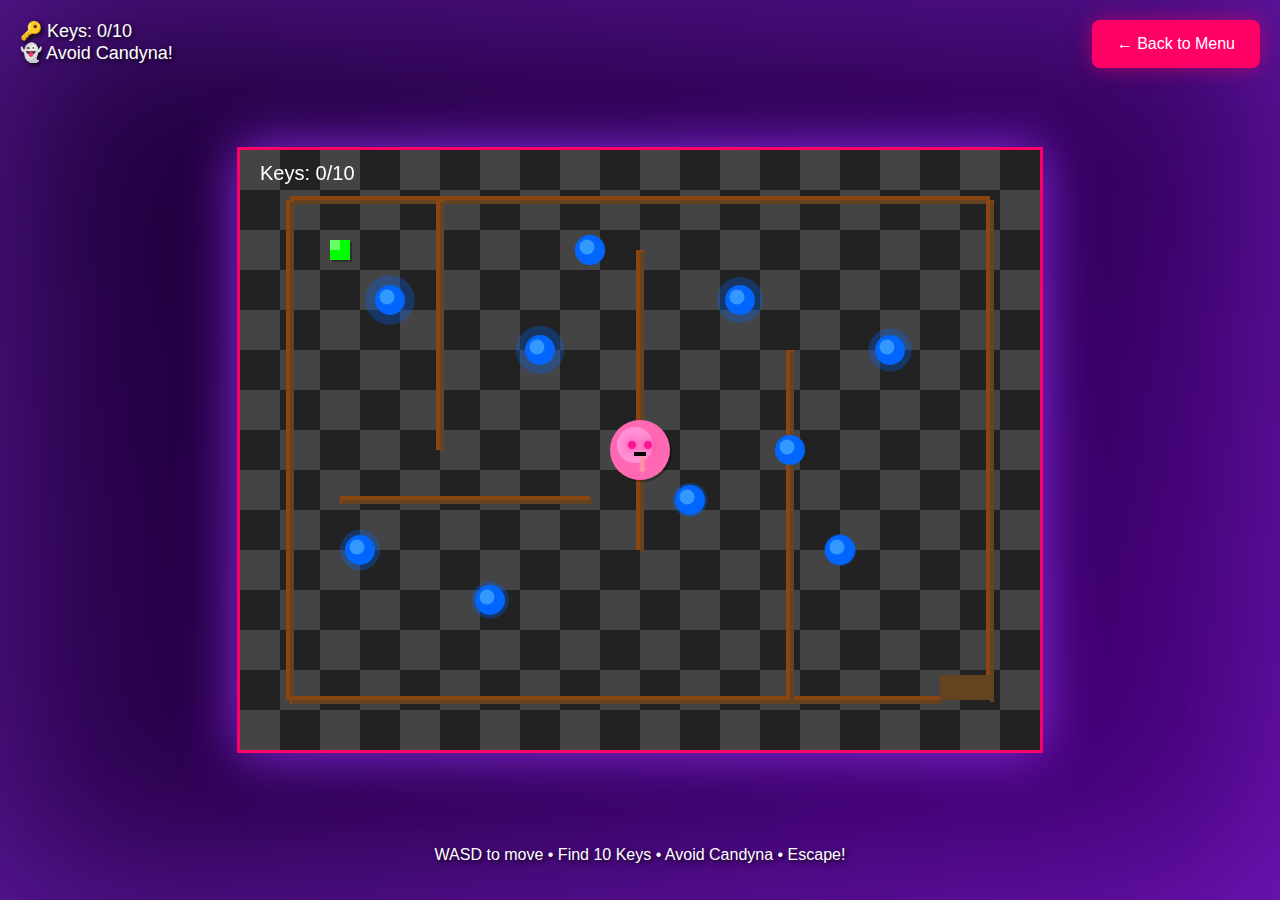
<file: game/haunted_house_3d_FIXED.html>
<!DOCTYPE html>
<html>
<head>
    <meta charset="UTF-8">
    <title>🏚️ CANDYNA'S HAUNTED HOUSE 🏚️</title>
    <style>
        body {
            margin: 0;
            background: radial-gradient(circle at 50% 50%, #8A2BE2 0%, #6A0DAD 25%, #4B0082 50%, #2E0054 75%, #1A0033 100%);
            background-size: 400% 400%;
            animation: purpleGlow 6s ease-in-out infinite alternate;
            box-shadow: inset 0 0 200px rgba(138, 43, 226, 0.6);
            font-family: Arial, sans-serif;
            overflow: hidden;
        }

        @keyframes purpleGlow {
            0% {
                background: radial-gradient(circle at 30% 40%, #8A2BE2 0%, #6A0DAD 25%, #4B0082 50%, #2E0054 75%, #1A0033 100%);
                box-shadow: inset 0 0 200px rgba(138, 43, 226, 0.8), 0 0 100px rgba(138, 43, 226, 0.4);
            }
            50% {
                background: radial-gradient(circle at 70% 60%, #9932CC 0%, #8A2BE2 25%, #6A0DAD 50%, #4B0082 75%, #2E0054 100%);
                box-shadow: inset 0 0 300px rgba(153, 50, 204, 0.9), 0 0 150px rgba(153, 50, 204, 0.5);
            }
            100% {
                background: radial-gradient(circle at 50% 20%, #BA55D3 0%, #9932CC 25%, #8A2BE2 50%, #6A0DAD 75%, #4B0082 100%);
                box-shadow: inset 0 0 250px rgba(186, 85, 211, 1.0), 0 0 120px rgba(186, 85, 211, 0.6);
            }
        }

        #gameContainer {
            position: relative;
            width: 100vw;
            height: 100vh;
            display: flex;
            justify-content: center;
            align-items: center;
        }

        #gameCanvas {
            border: 3px solid #ff0066;
            background: #333;
            box-shadow: 0 0 50px #8A2BE2;
        }

        #ui {
            position: absolute;
            top: 20px;
            left: 20px;
            color: white;
            font-size: 18px;
            z-index: 100;
            text-shadow: 2px 2px 4px rgba(0,0,0,0.8);
        }

        .back-button {
            position: absolute;
            top: 20px;
            right: 20px;
            background: #ff0066;
            color: white;
            border: none;
            padding: 15px 25px;
            border-radius: 8px;
            cursor: pointer;
            font-size: 16px;
            box-shadow: 0 0 20px rgba(255, 0, 102, 0.5);
            z-index: 100;
        }

        .back-button:hover {
            background: #cc0052;
            transform: scale(1.05);
        }

        #instructions {
            position: absolute;
            bottom: 20px;
            left: 50%;
            transform: translateX(-50%);
            color: white;
            text-align: center;
            z-index: 100;
            text-shadow: 2px 2px 4px rgba(0,0,0,0.8);
        }

        #jumpScare {
            position: absolute;
            top: 0;
            left: 0;
            width: 100vw;
            height: 100vh;
            background: red;
            display: none;
            justify-content: center;
            align-items: center;
            z-index: 1000;
            animation: flashRed 0.1s infinite;
        }

        @keyframes flashRed {
            0% { background: #ff0000; }
            50% { background: #990000; }
            100% { background: #ff0000; }
        }

        .jumpscare-text {
            color: white;
            font-size: 4rem;
            font-weight: bold;
            text-shadow: 0 0 30px #ff0066;
            animation: shake 0.1s infinite;
        }

        @keyframes shake {
            0% { transform: translate(0); }
            25% { transform: translate(-10px, 10px); }
            50% { transform: translate(10px, -10px); }
            75% { transform: translate(-10px, -10px); }
            100% { transform: translate(10px, 10px); }
        }
    </style>
</head>
<body>
    <div id="gameContainer">
        <div id="ui">
            <div>🔑 Keys: <span id="keyCount">0</span>/10</div>
            <div>👻 Avoid Candyna!</div>
        </div>

        <button class="back-button" onclick="backToMenu()">← Back to Menu</button>

        <canvas id="gameCanvas" width="800" height="600"></canvas>

        <div id="instructions">
            <p>WASD to move • Find 10 Keys • Avoid Candyna • Escape!</p>
        </div>

        <div id="jumpScare">
            <div class="jumpscare-text">👅 CANDYNA LICKED YOU! 👅</div>
        </div>
    </div>

    <script>
        // Simple 2.5D pseudo-3D game (no external libraries needed!)
        const canvas = document.getElementById('gameCanvas');
        const ctx = canvas.getContext('2d');

        // Game variables
        let player = { x: 100, y: 100, angle: 0, size: 20 };
        let candyna = { x: 400, y: 300, size: 30, angle: 0 };
        let keys = [];
        let keysCollected = 0;
        let gameRunning = true;
        let jumpScareActive = false;
        let jumpScareTime = 0;

        // House walls (simple 2D representation)
        const walls = [
            // Outer walls
            {x1: 50, y1: 50, x2: 750, y2: 50},   // Top
            {x1: 50, y1: 50, x2: 50, y2: 550},   // Left
            {x1: 750, y1: 50, x2: 750, y2: 550}, // Right
            {x1: 50, y1: 550, x2: 700, y2: 550}, // Bottom (with exit gap)

            // Interior walls
            {x1: 200, y1: 50, x2: 200, y2: 300},
            {x1: 400, y1: 100, x2: 400, y2: 400},
            {x1: 550, y1: 200, x2: 550, y2: 550},
            {x1: 100, y1: 350, x2: 350, y2: 350},
        ];

        // Exit door
        const exit = {x: 700, y: 525, width: 50, height: 25, unlocked: false};

        // Input handling
        const keys_pressed = {};
        document.addEventListener('keydown', (e) => keys_pressed[e.code] = true);
        document.addEventListener('keyup', (e) => keys_pressed[e.code] = false);

        function init3DGame() {
            createKeys();
            startSpookyMusic();
            gameLoop();
        }

        function createKeys() {
            // Create 10 keys scattered around the house
            const keyPositions = [
                {x: 150, y: 150}, {x: 300, y: 200}, {x: 500, y: 150},
                {x: 650, y: 200}, {x: 120, y: 400}, {x: 250, y: 450},
                {x: 450, y: 350}, {x: 600, y: 400}, {x: 350, y: 100},
                {x: 550, y: 300}
            ];

            keyPositions.forEach((pos, i) => {
                keys.push({
                    x: pos.x,
                    y: pos.y,
                    size: 15,
                    collected: false,
                    angle: i * 0.5,
                    glowPhase: i * 0.3
                });
            });
        }

        function updatePlayer() {
            if (!gameRunning) return;

            const speed = 3;
            let newX = player.x;
            let newY = player.y;

            if (keys_pressed['KeyW']) newY -= speed;
            if (keys_pressed['KeyS']) newY += speed;
            if (keys_pressed['KeyA']) newX -= speed;
            if (keys_pressed['KeyD']) newX += speed;

            // Check wall collisions
            if (!checkWallCollision(newX, player.y, player.size)) {
                player.x = newX;
            }
            if (!checkWallCollision(player.x, newY, player.size)) {
                player.y = newY;
            }

            // Keep player in bounds
            player.x = Math.max(player.size, Math.min(800 - player.size, player.x));
            player.y = Math.max(player.size, Math.min(600 - player.size, player.y));
        }

        function checkWallCollision(x, y, size) {
            for (let wall of walls) {
                if (lineCircleCollision(wall.x1, wall.y1, wall.x2, wall.y2, x, y, size)) {
                    return true;
                }
            }
            return false;
        }

        function lineCircleCollision(x1, y1, x2, y2, cx, cy, r) {
            const dx = x2 - x1;
            const dy = y2 - y1;
            const length = Math.sqrt(dx * dx + dy * dy);
            const dot = (((cx - x1) * dx) + ((cy - y1) * dy)) / (length * length);

            const closestX = x1 + (dot * dx);
            const closestY = y1 + (dot * dy);

            const onSegment = dot >= 0 && dot <= 1;
            if (!onSegment) {
                const d1 = Math.sqrt((cx - x1) * (cx - x1) + (cy - y1) * (cy - y1));
                const d2 = Math.sqrt((cx - x2) * (cx - x2) + (cy - y2) * (cy - y2));
                return Math.min(d1, d2) < r;
            }

            const distance = Math.sqrt((cx - closestX) * (cx - closestX) + (cy - closestY) * (cy - closestY));
            return distance < r;
        }

        function updateCandyna() {
            if (!gameRunning || jumpScareActive) return;

            // Candyna chases player
            const dx = player.x - candyna.x;
            const dy = player.y - candyna.y;
            const distance = Math.sqrt(dx * dx + dy * dy);

            if (distance > 0) {
                const speed = 1.5;
                const moveX = (dx / distance) * speed;
                const moveY = (dy / distance) * speed;

                let newX = candyna.x + moveX;
                let newY = candyna.y + moveY;

                // Simple wall avoidance for Candyna
                if (!checkWallCollision(newX, candyna.y, candyna.size)) {
                    candyna.x = newX;
                }
                if (!checkWallCollision(candyna.x, newY, candyna.size)) {
                    candyna.y = newY;
                }

                candyna.angle = Math.atan2(dy, dx);
            }

            // Check collision with player
            const playerDistance = Math.sqrt(
                (player.x - candyna.x) * (player.x - candyna.x) +
                (player.y - candyna.y) * (player.y - candyna.y)
            );

            if (playerDistance < player.size + candyna.size && !jumpScareActive) {
                triggerJumpScare();
            }
        }

        function checkKeyCollection() {
            keys.forEach(key => {
                if (!key.collected) {
                    const distance = Math.sqrt(
                        (player.x - key.x) * (player.x - key.x) +
                        (player.y - key.y) * (player.y - key.y)
                    );

                    if (distance < player.size + key.size) {
                        key.collected = true;
                        keysCollected++;
                        document.getElementById('keyCount').textContent = keysCollected;
                        playKeySound();

                        if (keysCollected >= 10) {
                            exit.unlocked = true;
                        }
                    }
                }
            });

            // Check exit
            if (exit.unlocked) {
                if (player.x > exit.x && player.x < exit.x + exit.width &&
                    player.y > exit.y && player.y < exit.y + exit.height) {
                    gameRunning = false;
                    setTimeout(() => {
                        alert('🎉 YOU ESCAPED THE HAUNTED HOUSE! YOU WIN!');
                        backToMenu();
                    }, 100);
                }
            }
        }

        function draw() {
            // Clear canvas
            ctx.fillStyle = '#222';
            ctx.fillRect(0, 0, canvas.width, canvas.height);

            // Draw pseudo-3D floor pattern
            ctx.fillStyle = '#444';
            for (let x = 0; x < canvas.width; x += 40) {
                for (let y = 0; y < canvas.height; y += 40) {
                    if ((Math.floor(x/40) + Math.floor(y/40)) % 2 === 0) {
                        ctx.fillRect(x, y, 40, 40);
                    }
                }
            }

            // Draw walls with 3D effect
            ctx.strokeStyle = '#8B4513';
            ctx.lineWidth = 8;
            walls.forEach(wall => {
                ctx.beginPath();
                ctx.moveTo(wall.x1, wall.y1);
                ctx.lineTo(wall.x2, wall.y2);
                ctx.stroke();

                // Add 3D shadow effect
                ctx.strokeStyle = '#654321';
                ctx.lineWidth = 4;
                ctx.beginPath();
                ctx.moveTo(wall.x1 + 2, wall.y1 + 2);
                ctx.lineTo(wall.x2 + 2, wall.y2 + 2);
                ctx.stroke();
                ctx.strokeStyle = '#8B4513';
                ctx.lineWidth = 8;
            });

            // Draw exit door
            if (exit.unlocked) {
                ctx.fillStyle = '#00ff00';
                ctx.shadowColor = '#00ff00';
                ctx.shadowBlur = 20;
            } else {
                ctx.fillStyle = '#654321';
                ctx.shadowBlur = 0;
            }
            ctx.fillRect(exit.x, exit.y, exit.width, exit.height);
            ctx.shadowBlur = 0;

            // Draw keys with 3D glow effect
            keys.forEach(key => {
                if (!key.collected) {
                    key.angle += 0.1;
                    key.glowPhase += 0.05;

                    // Glow effect
                    const glowSize = 20 + Math.sin(key.glowPhase) * 5;
                    ctx.fillStyle = 'rgba(0, 102, 255, 0.3)';
                    ctx.beginPath();
                    ctx.arc(key.x, key.y, glowSize, 0, Math.PI * 2);
                    ctx.fill();

                    // Key body
                    ctx.fillStyle = '#0066ff';
                    ctx.beginPath();
                    ctx.arc(key.x, key.y, key.size, 0, Math.PI * 2);
                    ctx.fill();

                    // Key highlight for 3D effect
                    ctx.fillStyle = '#3399ff';
                    ctx.beginPath();
                    ctx.arc(key.x - 3, key.y - 3, key.size / 2, 0, Math.PI * 2);
                    ctx.fill();
                }
            });

            // Draw Candyna (3D pink monster)
            ctx.save();
            ctx.translate(candyna.x, candyna.y);

            // Body shadow
            ctx.fillStyle = 'rgba(0, 0, 0, 0.3)';
            ctx.beginPath();
            ctx.arc(2, 2, candyna.size, 0, Math.PI * 2);
            ctx.fill();

            // Body
            ctx.fillStyle = '#ff69b4';
            ctx.beginPath();
            ctx.arc(0, 0, candyna.size, 0, Math.PI * 2);
            ctx.fill();

            // Body highlight for 3D effect
            ctx.fillStyle = '#ff91d4';
            ctx.beginPath();
            ctx.arc(-5, -5, candyna.size * 0.6, 0, Math.PI * 2);
            ctx.fill();

            // Eyes
            ctx.fillStyle = '#ff1493';
            ctx.shadowColor = '#ff1493';
            ctx.shadowBlur = 10;
            ctx.beginPath();
            ctx.arc(-8, -5, 4, 0, Math.PI * 2);
            ctx.fill();
            ctx.beginPath();
            ctx.arc(8, -5, 4, 0, Math.PI * 2);
            ctx.fill();
            ctx.shadowBlur = 0;

            // Mouth
            ctx.fillStyle = '#000';
            ctx.fillRect(-6, 2, 12, 4);

            // Animated tongue
            const tongueLength = 15 + Math.sin(Date.now() * 0.01) * 5;
            const tongueWobble = Math.sin(Date.now() * 0.015) * 3;
            ctx.fillStyle = '#ff91a4';
            ctx.fillRect(-2 + tongueWobble, 6, 4, tongueLength);

            // Tongue tip
            ctx.beginPath();
            ctx.arc(tongueWobble, 6 + tongueLength, 3, 0, Math.PI * 2);
            ctx.fill();

            ctx.restore();

            // Draw player (green square with 3D effect)
            ctx.save();
            ctx.translate(player.x, player.y);

            // Player shadow
            ctx.fillStyle = 'rgba(0, 0, 0, 0.3)';
            ctx.fillRect(-player.size/2 + 2, -player.size/2 + 2, player.size, player.size);

            // Player body
            ctx.fillStyle = '#00ff00';
            ctx.fillRect(-player.size/2, -player.size/2, player.size, player.size);

            // Player highlight
            ctx.fillStyle = '#66ff66';
            ctx.fillRect(-player.size/2, -player.size/2, player.size/2, player.size/2);

            ctx.restore();

            // Draw UI counter
            ctx.fillStyle = 'white';
            ctx.font = '20px Arial';
            ctx.fillText(`Keys: ${keysCollected}/10`, 20, 30);
        }

        function triggerJumpScare() {
            jumpScareActive = true;
            gameRunning = false;
            document.getElementById('jumpScare').style.display = 'flex';
            playScreamSound();

            setTimeout(() => {
                alert('Game Over! Candyna caught you!');
                backToMenu();
            }, 3000);
        }

        function gameLoop() {
            if (gameRunning || jumpScareActive) {
                updatePlayer();
                updateCandyna();
                checkKeyCollection();
                draw();
                requestAnimationFrame(gameLoop);
            }
        }

        function startSpookyMusic() {
            try {
                const audioContext = new (window.AudioContext || window.webkitAudioContext)();
                const gainNode = audioContext.createGain();
                gainNode.connect(audioContext.destination);
                gainNode.gain.setValueAtTime(0.1, audioContext.currentTime);

                function createSpookyTone(frequency, duration, delay) {
                    const oscillator = audioContext.createOscillator();
                    const toneGain = audioContext.createGain();
                    oscillator.connect(toneGain);
                    toneGain.connect(gainNode);
                    oscillator.frequency.setValueAtTime(frequency, audioContext.currentTime + delay);
                    toneGain.gain.setValueAtTime(0, audioContext.currentTime + delay);
                    toneGain.gain.linearRampToValueAtTime(0.05, audioContext.currentTime + delay + 0.5);
                    toneGain.gain.exponentialRampToValueAtTime(0.01, audioContext.currentTime + delay + duration);
                    oscillator.start(audioContext.currentTime + delay);
                    oscillator.stop(audioContext.currentTime + delay + duration);
                }

                function spookyLoop() {
                    const spookyNotes = [110, 123, 130, 146, 164, 174];
                    for (let i = 0; i < 15; i++) {
                        const note = spookyNotes[Math.floor(Math.random() * spookyNotes.length)];
                        createSpookyTone(note, 3 + Math.random() * 2, Math.random() * 8);
                    }
                    setTimeout(spookyLoop, 10000);
                }

                spookyLoop();
            } catch (e) {
                console.log('Audio not supported');
            }
        }

        function playKeySound() {
            try {
                const audioContext = new (window.AudioContext || window.webkitAudioContext)();
                const oscillator = audioContext.createOscillator();
                const gainNode = audioContext.createGain();
                oscillator.connect(gainNode);
                gainNode.connect(audioContext.destination);
                oscillator.frequency.value = 800;
                gainNode.gain.setValueAtTime(0.3, audioContext.currentTime);
                gainNode.gain.exponentialRampToValueAtTime(0.01, audioContext.currentTime + 0.3);
                oscillator.start(audioContext.currentTime);
                oscillator.stop(audioContext.currentTime + 0.3);
            } catch (e) {
                console.log('Audio not supported');
            }
        }

        function playScreamSound() {
            try {
                const audioContext = new (window.AudioContext || window.webkitAudioContext)();
                for (let i = 0; i < 10; i++) {
                    setTimeout(() => {
                        const oscillator = audioContext.createOscillator();
                        const gainNode = audioContext.createGain();
                        oscillator.connect(gainNode);
                        gainNode.connect(audioContext.destination);
                        oscillator.frequency.value = 300 - i * 20;
                        gainNode.gain.setValueAtTime(0.5, audioContext.currentTime);
                        gainNode.gain.exponentialRampToValueAtTime(0.01, audioContext.currentTime + 0.5);
                        oscillator.start(audioContext.currentTime);
                        oscillator.stop(audioContext.currentTime + 0.5);
                    }, i * 100);
                }
            } catch (e) {
                console.log('Audio not supported');
            }
        }

        function backToMenu() {
            window.location.href = 'georges_maze_RESTORED.html';
        }

        window.addEventListener('resize', () => {
            // Handle resize if needed
        });

        // Start the game immediately
        init3DGame();
    </script>
</body>
</html>
</file>
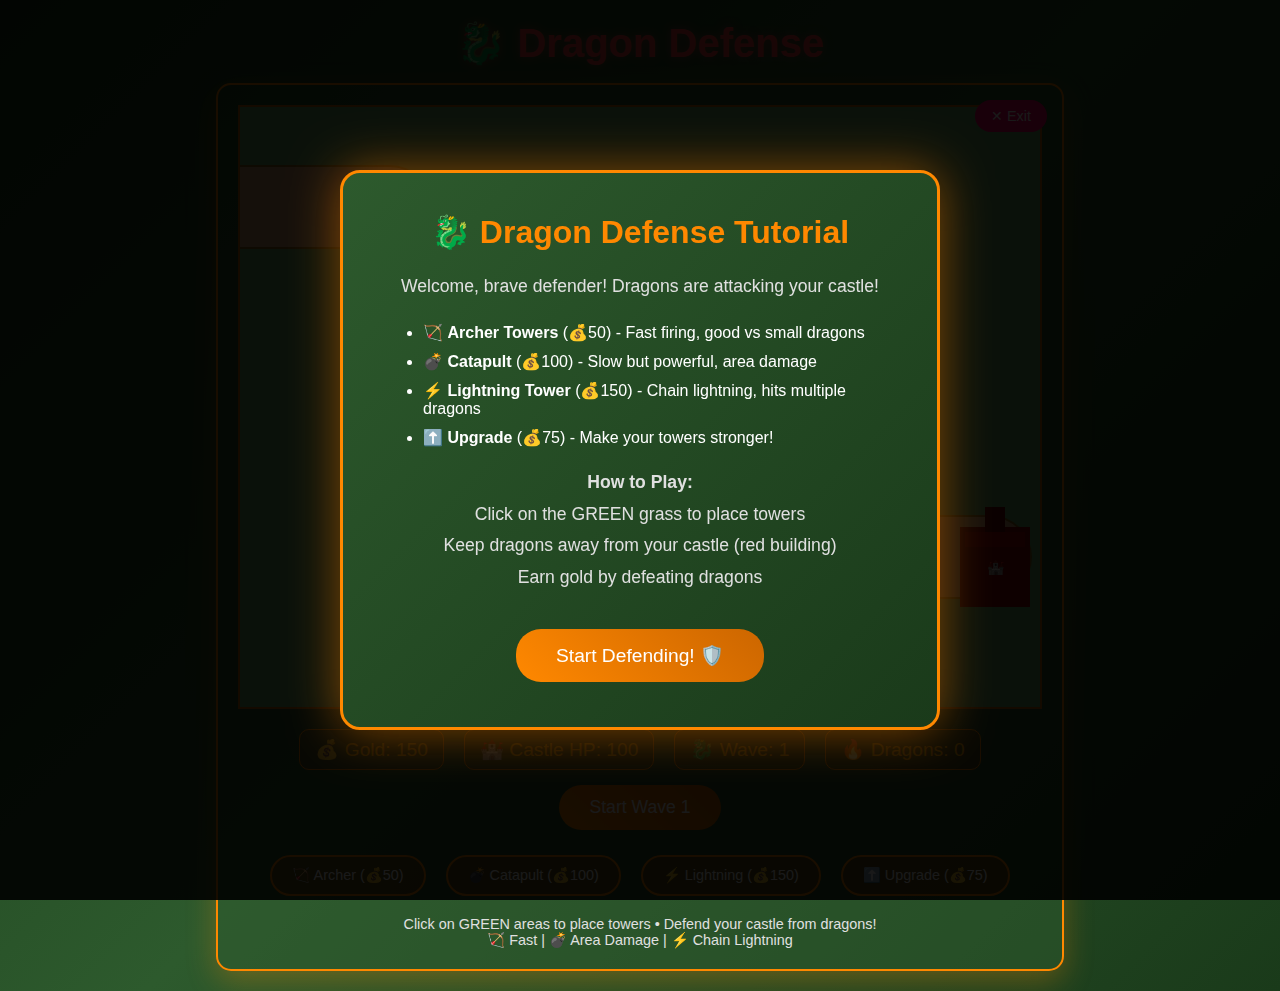
<file: games/base-defender.html>
<!DOCTYPE html>
<html lang="en">
<head>
    <meta charset="UTF-8">
    <meta name="viewport" content="width=device-width, initial-scale=1.0, maximum-scale=1.0, user-scalable=no">
    <title>Dragon Defense - Molly's Arcade</title>
    <style>
        * { margin: 0; padding: 0; box-sizing: border-box; }
        html {
            overflow-y: auto;
            overflow-x: hidden;
        }
        body {
            font-family: 'Segoe UI', Tahoma, Geneva, Verdana, sans-serif;
            background: linear-gradient(135deg, #1a3a1a 0%, #2d5a2d 50%, #1a3a1a 100%);
            color: white;
            display: flex;
            flex-direction: column;
            justify-content: center;
            align-items: center;
            min-height: 100vh;
            padding: 20px;
            overflow-x: hidden;
        }
        h1 {
            font-size: 2.5rem;
            margin-bottom: 1rem;
            color: #ff4444;
            text-shadow: 0 0 10px rgba(255, 68, 68, 0.5);
        }
        .game-container {
            background: rgba(45, 90, 45, 0.5);
            padding: 20px;
            border-radius: 15px;
            border: 2px solid #ff8800;
            box-shadow: 0 10px 30px rgba(255, 136, 0, 0.3);
            position: relative;
        }
        canvas {
            border: 2px solid #cc6600;
            background: linear-gradient(180deg, #88cc88 0%, #66aa66 100%);
            display: block;
            max-width: 100%;
            cursor: crosshair;
        }
        .controls {
            margin-top: 20px;
            text-align: center;
        }
        .stats {
            display: flex;
            gap: 20px;
            justify-content: center;
            margin: 10px 0;
            flex-wrap: wrap;
        }
        .stat {
            font-size: 1.2rem;
            color: #ffaa00;
            background: rgba(139, 69, 0, 0.3);
            padding: 8px 15px;
            border-radius: 10px;
            border: 1px solid #ff8800;
        }
        button {
            background: linear-gradient(45deg, #ff8800, #cc6600);
            color: white;
            border: none;
            padding: 12px 30px;
            font-size: 1.1rem;
            border-radius: 25px;
            cursor: pointer;
            transition: all 0.3s ease;
            margin: 5px;
        }
        button:hover { transform: translateY(-2px); box-shadow: 0 5px 20px rgba(255, 136, 0, 0.5); }
        button:disabled {
            background: #666;
            cursor: not-allowed;
            opacity: 0.5;
        }
        .exit-button {
            position: absolute;
            top: 10px;
            right: 10px;
            background: #ff0066;
            padding: 8px 16px;
            font-size: 0.9rem;
            z-index: 100;
        }
        .exit-button:hover { background: #cc0052; }
        .instructions {
            margin-top: 15px;
            font-size: 0.9rem;
            color: #e0e0e0;
            text-align: center;
        }
        .tower-shop {
            display: flex;
            gap: 10px;
            justify-content: center;
            margin-top: 15px;
            flex-wrap: wrap;
        }
        .tower-btn {
            background: rgba(139, 69, 0, 0.5);
            border: 2px solid #ff8800;
            padding: 10px 20px;
            font-size: 0.9rem;
        }
        .tower-btn.selected {
            background: rgba(255, 136, 0, 0.7);
            border-color: #ffaa00;
        }
        .tutorial-overlay {
            position: fixed;
            top: 0;
            left: 0;
            width: 100%;
            height: 100%;
            background: rgba(0, 0, 0, 0.9);
            display: flex;
            justify-content: center;
            align-items: center;
            z-index: 1000;
        }
        .tutorial-box {
            background: linear-gradient(135deg, #2d5a2d 0%, #1a3a1a 100%);
            border: 3px solid #ff8800;
            border-radius: 20px;
            padding: 40px;
            max-width: 600px;
            text-align: center;
            box-shadow: 0 0 50px rgba(255, 136, 0, 0.5);
        }
        .tutorial-box h2 {
            color: #ff8800;
            font-size: 2rem;
            margin-bottom: 20px;
        }
        .tutorial-box p {
            font-size: 1.1rem;
            line-height: 1.8;
            margin-bottom: 15px;
            color: #e0e0e0;
        }
        .tutorial-box ul {
            text-align: left;
            margin: 20px 0;
            padding-left: 40px;
        }
        .tutorial-box li {
            margin: 10px 0;
            font-size: 1rem;
        }
        @media (max-width: 768px) {
            h1 { font-size: 2rem; }
            canvas { width: 100% !important; height: auto !important; }
            .tutorial-box { padding: 20px; max-width: 90%; }
        }
    </style>
</head>
<body>
    <div id="tutorial" class="tutorial-overlay">
        <div class="tutorial-box">
            <h2>🐉 Dragon Defense Tutorial</h2>
            <p>Welcome, brave defender! Dragons are attacking your castle!</p>
            <ul>
                <li>🏹 <b>Archer Towers</b> (💰50) - Fast firing, good vs small dragons</li>
                <li>💣 <b>Catapult</b> (💰100) - Slow but powerful, area damage</li>
                <li>⚡ <b>Lightning Tower</b> (💰150) - Chain lightning, hits multiple dragons</li>
                <li>⬆️ <b>Upgrade</b> (💰75) - Make your towers stronger!</li>
            </ul>
            <p><b>How to Play:</b><br>
            Click on the GREEN grass to place towers<br>
            Keep dragons away from your castle (red building)<br>
            Earn gold by defeating dragons</p>
            <button onclick="closeTutorial()" style="font-size: 1.2rem; padding: 15px 40px; margin-top: 20px;">Start Defending! 🛡️</button>
        </div>
    </div>

    <h1>🐉 Dragon Defense</h1>
    <div class="game-container">
        <button class="exit-button" onclick="exitGame()">✕ Exit</button>
        <canvas id="gameCanvas" width="800" height="600"></canvas>
        <div class="controls">
            <div class="stats">
                <div class="stat">💰 Gold: <span id="gold">150</span></div>
                <div class="stat">🏰 Castle HP: <span id="castleHP">100</span></div>
                <div class="stat">🐉 Wave: <span id="wave">1</span></div>
                <div class="stat">🔥 Dragons: <span id="dragons">0</span></div>
            </div>
            <button id="startBtn" onclick="startWave()">Start Wave 1</button>
        </div>
        <div class="tower-shop">
            <button class="tower-btn" onclick="selectTower('archer')" id="archerBtn">🏹 Archer (💰50)</button>
            <button class="tower-btn" onclick="selectTower('catapult')" id="catapultBtn">💣 Catapult (💰100)</button>
            <button class="tower-btn" onclick="selectTower('lightning')" id="lightningBtn">⚡ Lightning (💰150)</button>
            <button class="tower-btn" onclick="selectTower('upgrade')" id="upgradeBtn">⬆️ Upgrade (💰75)</button>
        </div>
        <div class="instructions">
            Click on GREEN areas to place towers • Defend your castle from dragons!<br>
            🏹 Fast | 💣 Area Damage | ⚡ Chain Lightning
        </div>
    </div>

    <script>
        const canvas = document.getElementById('gameCanvas');
        const ctx = canvas.getContext('2d');

        // Close tutorial
        function closeTutorial() {
            document.getElementById('tutorial').style.display = 'none';
        }

        // Game state
        let gameRunning = false;
        let gold = 150;
        let castleHP = 100;
        let wave = 1;
        let selectedTower = null;
        let placementMode = false;

        // Arrays
        let towers = [];
        let dragons = [];
        let bullets = [];
        let particles = [];

        // Path waypoints (winding path)
        const path = [
            {x: -30, y: 100},
            {x: 150, y: 100},
            {x: 150, y: 250},
            {x: 300, y: 250},
            {x: 300, y: 150},
            {x: 450, y: 150},
            {x: 450, y: 350},
            {x: 600, y: 350},
            {x: 600, y: 450},
            {x: 750, y: 450}
        ];

        // Castle position (end of path)
        const castle = {
            x: 720,
            y: 420,
            width: 70,
            height: 80
        };

        // Tower types
        const towerTypes = {
            archer: { cost: 50, damage: 8, range: 120, fireRate: 25, color: '#8b4513', name: 'Archer', projectileColor: '#654321' },
            catapult: { cost: 100, damage: 25, range: 140, fireRate: 70, color: '#666666', name: 'Catapult', projectileColor: '#333333', splash: 40 },
            lightning: { cost: 150, damage: 12, range: 180, fireRate: 40, color: '#00aaff', name: 'Lightning', projectileColor: '#00ffff', chain: 2 }
        };

        // Exit game
        function exitGame() {
            if (confirm('Exit game and return to portfolio?')) {
                window.location.href = '../index.html';
            }
        }

        // Select tower type
        function selectTower(type) {
            if (type === 'upgrade') {
                selectedTower = 'upgrade';
                placementMode = true;
                updateTowerButtons();
                return;
            }

            if (gold >= towerTypes[type].cost) {
                selectedTower = type;
                placementMode = true;
                updateTowerButtons();
            }
        }

        // Update tower button states
        function updateTowerButtons() {
            document.getElementById('archerBtn').classList.remove('selected');
            document.getElementById('catapultBtn').classList.remove('selected');
            document.getElementById('lightningBtn').classList.remove('selected');
            document.getElementById('upgradeBtn').classList.remove('selected');

            if (selectedTower === 'archer') document.getElementById('archerBtn').classList.add('selected');
            if (selectedTower === 'catapult') document.getElementById('catapultBtn').classList.add('selected');
            if (selectedTower === 'lightning') document.getElementById('lightningBtn').classList.add('selected');
            if (selectedTower === 'upgrade') document.getElementById('upgradeBtn').classList.add('selected');

            document.getElementById('archerBtn').disabled = gold < 50;
            document.getElementById('catapultBtn').disabled = gold < 100;
            document.getElementById('lightningBtn').disabled = gold < 150;
        }

        // Check if point is on grass (not on path)
        function isOnGrass(x, y) {
            // Check distance from path
            for (let i = 0; i < path.length - 1; i++) {
                const p1 = path[i];
                const p2 = path[i + 1];
                const dist = distanceToLineSegment(x, y, p1.x, p1.y, p2.x, p2.y);
                if (dist < 50) return false; // Too close to path
            }
            // Check not on castle
            if (x > castle.x - 30 && x < castle.x + castle.width + 30 &&
                y > castle.y - 30 && y < castle.y + castle.height + 30) {
                return false;
            }
            return true;
        }

        // Distance from point to line segment
        function distanceToLineSegment(px, py, x1, y1, x2, y2) {
            const A = px - x1;
            const B = py - y1;
            const C = x2 - x1;
            const D = y2 - y1;
            const dot = A * C + B * D;
            const lenSq = C * C + D * D;
            let param = -1;
            if (lenSq !== 0) param = dot / lenSq;
            let xx, yy;
            if (param < 0) {
                xx = x1;
                yy = y1;
            } else if (param > 1) {
                xx = x2;
                yy = y2;
            } else {
                xx = x1 + param * C;
                yy = y1 + param * D;
            }
            const dx = px - xx;
            const dy = py - yy;
            return Math.sqrt(dx * dx + dy * dy);
        }

        // Canvas click handler
        canvas.addEventListener('click', (e) => {
            if (!placementMode || !selectedTower) return;

            const rect = canvas.getBoundingClientRect();
            const x = e.clientX - rect.left;
            const y = e.clientY - rect.top;

            if (!isOnGrass(x, y)) {
                return; // Can only place on grass
            }

            if (selectedTower === 'upgrade') {
                for (let tower of towers) {
                    const dist = Math.hypot(tower.x - x, tower.y - y);
                    if (dist < 20 && gold >= 75) {
                        gold -= 75;
                        tower.level++;
                        tower.damage = Math.floor(tower.damage * 1.5);
                        tower.range = Math.floor(tower.range * 1.1);
                        updateUI();
                        createParticles(tower.x, tower.y, '#ffaa00', 10);
                        break;
                    }
                }
                placementMode = false;
                selectedTower = null;
                updateTowerButtons();
                return;
            }

            const towerData = towerTypes[selectedTower];
            if (gold >= towerData.cost) {
                let canPlace = true;
                for (let tower of towers) {
                    const dist = Math.hypot(tower.x - x, tower.y - y);
                    if (dist < 40) {
                        canPlace = false;
                        break;
                    }
                }

                if (canPlace) {
                    towers.push({
                        x: x,
                        y: y,
                        type: selectedTower,
                        damage: towerData.damage,
                        range: towerData.range,
                        fireRate: towerData.fireRate,
                        fireTimer: 0,
                        color: towerData.color,
                        level: 1,
                        target: null,
                        splash: towerData.splash || 0,
                        chain: towerData.chain || 0
                    });
                    gold -= towerData.cost;
                    updateUI();
                    createParticles(x, y, towerData.color, 5);
                }
            }

            placementMode = false;
            selectedTower = null;
            updateTowerButtons();
        });

        // Start wave
        function startWave() {
            if (gameRunning) return;
            gameRunning = true;
            document.getElementById('startBtn').textContent = 'Wave in Progress...';
            document.getElementById('startBtn').disabled = true;
            spawnWave();
        }

        // Spawn dragons following the path
        function spawnWave() {
            const dragonCount = 5 + wave * 2;
            let spawned = 0;

            const spawnInterval = setInterval(() => {
                if (spawned >= dragonCount) {
                    clearInterval(spawnInterval);
                    return;
                }

                dragons.push({
                    x: path[0].x,
                    y: path[0].y,
                    width: 30,
                    height: 25,
                    hp: 30 + wave * 15,
                    maxHP: 30 + wave * 15,
                    speed: 0.3 + wave * 0.05, // Slower dragons
                    gold: 15 + wave * 3,
                    pathIndex: 0,
                    color: wave % 3 === 0 ? '#ff0000' : wave % 3 === 1 ? '#0088ff' : '#00ff00'
                });
                spawned++;
            }, 1500);
        }

        // Create particle effects
        function createParticles(x, y, color, count) {
            for (let i = 0; i < count; i++) {
                particles.push({
                    x: x,
                    y: y,
                    vx: (Math.random() - 0.5) * 4,
                    vy: (Math.random() - 0.5) * 4,
                    life: 30,
                    color: color
                });
            }
        }

        // Update game
        function update() {
            // Update dragons - follow path
            dragons.forEach((dragon, dIndex) => {
                if (dragon.pathIndex < path.length - 1) {
                    const target = path[dragon.pathIndex + 1];
                    const dx = target.x - dragon.x;
                    const dy = target.y - dragon.y;
                    const dist = Math.hypot(dx, dy);

                    if (dist < 5) {
                        dragon.pathIndex++;
                    } else {
                        dragon.x += (dx / dist) * dragon.speed;
                        dragon.y += (dy / dist) * dragon.speed;
                    }
                } else {
                    // Reached castle
                    castleHP -= 15;
                    dragons.splice(dIndex, 1);
                    createParticles(castle.x + castle.width/2, castle.y + castle.height/2, '#ff0000', 15);
                    updateUI();
                    if (castleHP <= 0) {
                        gameOver();
                    }
                }
            });

            // Update towers
            towers.forEach(tower => {
                tower.fireTimer++;

                tower.target = null;
                let nearestDist = tower.range;

                dragons.forEach(dragon => {
                    const dist = Math.hypot(dragon.x - tower.x, dragon.y - tower.y);
                    if (dist < nearestDist) {
                        nearestDist = dist;
                        tower.target = dragon;
                    }
                });

                if (tower.target && tower.fireTimer >= tower.fireRate) {
                    tower.fireTimer = 0;
                    const towerData = towerTypes[tower.type];
                    bullets.push({
                        x: tower.x,
                        y: tower.y,
                        targetX: tower.target.x,
                        targetY: tower.target.y,
                        damage: tower.damage,
                        color: towerData.projectileColor,
                        type: tower.type,
                        splash: tower.splash,
                        chain: tower.chain,
                        speed: 5
                    });
                }
            });

            // Update bullets
            bullets = bullets.filter(bullet => {
                const dx = bullet.targetX - bullet.x;
                const dy = bullet.targetY - bullet.y;
                const dist = Math.hypot(dx, dy);

                if (dist < bullet.speed) {
                    // Hit!
                    for (let i = dragons.length - 1; i >= 0; i--) {
                        const dragon = dragons[i];
                        const hitDist = Math.hypot(dragon.x - bullet.targetX, dragon.y - bullet.targetY);

                        if (hitDist < 30 + bullet.splash) {
                            dragon.hp -= bullet.damage;
                            createParticles(dragon.x, dragon.y, '#ff6600', 5);

                            if (dragon.hp <= 0) {
                                gold += dragon.gold;
                                dragons.splice(i, 1);
                                createParticles(dragon.x, dragon.y, '#ffaa00', 12);
                                updateUI();
                            }
                        }
                    }
                    return false;
                }

                bullet.x += (dx / dist) * bullet.speed;
                bullet.y += (dy / dist) * bullet.speed;
                return true;
            });

            // Update particles
            particles = particles.filter(p => {
                p.x += p.vx;
                p.y += p.vy;
                p.life--;
                return p.life > 0;
            });

            // Check wave complete
            if (gameRunning && dragons.length === 0) {
                setTimeout(() => {
                    wave++;
                    gameRunning = false;
                    document.getElementById('startBtn').textContent = `Start Wave ${wave}`;
                    document.getElementById('startBtn').disabled = false;
                    updateUI();
                }, 1000);
            }

            updateUI();
        }

        // Draw game
        function draw() {
            // Draw grass background
            ctx.fillStyle = '#66aa66';
            ctx.fillRect(0, 0, canvas.width, canvas.height);

            // Draw path
            ctx.strokeStyle = '#d4a574';
            ctx.lineWidth = 80;
            ctx.lineCap = 'round';
            ctx.lineJoin = 'round';
            ctx.beginPath();
            ctx.moveTo(path[0].x, path[0].y);
            for (let i = 1; i < path.length; i++) {
                ctx.lineTo(path[i].x, path[i].y);
            }
            ctx.stroke();

            // Draw path border
            ctx.strokeStyle = '#8b6914';
            ctx.lineWidth = 84;
            ctx.lineCap = 'round';
            ctx.lineJoin = 'round';
            ctx.beginPath();
            ctx.moveTo(path[0].x, path[0].y);
            for (let i = 1; i < path.length; i++) {
                ctx.lineTo(path[i].x, path[i].y);
            }
            ctx.stroke();

            // Re-draw path
            ctx.strokeStyle = '#d4a574';
            ctx.lineWidth = 80;
            ctx.beginPath();
            ctx.moveTo(path[0].x, path[0].y);
            for (let i = 1; i < path.length; i++) {
                ctx.lineTo(path[i].x, path[i].y);
            }
            ctx.stroke();

            // Draw castle
            ctx.fillStyle = '#8b0000';
            ctx.fillRect(castle.x, castle.y, castle.width, castle.height);
            ctx.fillStyle = '#aa0000';
            ctx.fillRect(castle.x + 5, castle.y + 5, castle.width - 10, 15);
            // Castle tower
            ctx.fillStyle = '#6b0000';
            ctx.fillRect(castle.x + castle.width/2 - 10, castle.y - 20, 20, 25);
            ctx.fillStyle = '#ff4444';
            ctx.font = 'bold 14px Arial';
            ctx.textAlign = 'center';
            ctx.fillText('🏰', castle.x + castle.width/2, castle.y + castle.height/2 + 5);

            // Draw towers
            towers.forEach(tower => {
                // Range circle
                ctx.strokeStyle = tower.color + '33';
                ctx.lineWidth = 2;
                ctx.beginPath();
                ctx.arc(tower.x, tower.y, tower.range, 0, Math.PI * 2);
                ctx.stroke();

                // Tower base
                ctx.fillStyle = '#654321';
                ctx.fillRect(tower.x - 12, tower.y - 5, 24, 10);

                // Tower body
                ctx.fillStyle = tower.color;
                ctx.beginPath();
                ctx.arc(tower.x, tower.y, 15, 0, Math.PI * 2);
                ctx.fill();

                // Level
                ctx.fillStyle = '#ffffff';
                ctx.font = 'bold 10px Arial';
                ctx.textAlign = 'center';
                ctx.fillText(tower.level, tower.x, tower.y + 4);

                // Aim line
                if (tower.target) {
                    ctx.strokeStyle = tower.color + '88';
                    ctx.lineWidth = 2;
                    ctx.beginPath();
                    ctx.moveTo(tower.x, tower.y);
                    ctx.lineTo(tower.target.x, tower.target.y);
                    ctx.stroke();
                }
            });

            // Draw dragons
            dragons.forEach(dragon => {
                // Dragon body
                ctx.fillStyle = dragon.color;
                ctx.beginPath();
                ctx.ellipse(dragon.x, dragon.y, dragon.width/2, dragon.height/2, 0, 0, Math.PI * 2);
                ctx.fill();

                // Dragon wings
                ctx.fillStyle = dragon.color + 'aa';
                ctx.beginPath();
                ctx.moveTo(dragon.x - 10, dragon.y);
                ctx.lineTo(dragon.x - 20, dragon.y - 10);
                ctx.lineTo(dragon.x - 10, dragon.y - 5);
                ctx.fill();
                ctx.beginPath();
                ctx.moveTo(dragon.x + 10, dragon.y);
                ctx.lineTo(dragon.x + 20, dragon.y - 10);
                ctx.lineTo(dragon.x + 10, dragon.y - 5);
                ctx.fill();

                // Dragon head
                ctx.fillStyle = dragon.color;
                ctx.beginPath();
                ctx.arc(dragon.x + 12, dragon.y, 8, 0, Math.PI * 2);
                ctx.fill();

                // Eyes
                ctx.fillStyle = '#ffff00';
                ctx.beginPath();
                ctx.arc(dragon.x + 14, dragon.y - 2, 2, 0, Math.PI * 2);
                ctx.fill();

                // HP bar
                const hpPercent = dragon.hp / dragon.maxHP;
                ctx.fillStyle = '#000000';
                ctx.fillRect(dragon.x - 15, dragon.y - 20, 30, 5);
                ctx.fillStyle = hpPercent > 0.5 ? '#00ff00' : hpPercent > 0.25 ? '#ffaa00' : '#ff0000';
                ctx.fillRect(dragon.x - 15, dragon.y - 20, 30 * hpPercent, 5);
            });

            // Draw bullets
            bullets.forEach(bullet => {
                ctx.fillStyle = bullet.color;
                ctx.shadowBlur = 8;
                ctx.shadowColor = bullet.color;
                ctx.beginPath();
                ctx.arc(bullet.x, bullet.y, 4, 0, Math.PI * 2);
                ctx.fill();
            });
            ctx.shadowBlur = 0;

            // Draw particles
            particles.forEach(p => {
                ctx.globalAlpha = p.life / 30;
                ctx.fillStyle = p.color;
                ctx.fillRect(p.x, p.y, 3, 3);
            });
            ctx.globalAlpha = 1;

            // Draw placement preview
            if (placementMode && selectedTower && selectedTower !== 'upgrade') {
                const towerData = towerTypes[selectedTower];
                const onGrass = isOnGrass(mouseX, mouseY);
                ctx.globalAlpha = 0.6;
                ctx.fillStyle = onGrass ? towerData.color : '#ff0000';
                ctx.beginPath();
                ctx.arc(mouseX, mouseY, 15, 0, Math.PI * 2);
                ctx.fill();
                ctx.strokeStyle = onGrass ? towerData.color : '#ff0000';
                ctx.lineWidth = 2;
                ctx.beginPath();
                ctx.arc(mouseX, mouseY, towerData.range, 0, Math.PI * 2);
                ctx.stroke();
                ctx.globalAlpha = 1;
            }
        }

        // Mouse position
        let mouseX = 0, mouseY = 0;
        canvas.addEventListener('mousemove', (e) => {
            const rect = canvas.getBoundingClientRect();
            mouseX = e.clientX - rect.left;
            mouseY = e.clientY - rect.top;
        });

        // Update UI
        function updateUI() {
            document.getElementById('gold').textContent = gold;
            document.getElementById('castleHP').textContent = castleHP;
            document.getElementById('wave').textContent = wave;
            document.getElementById('dragons').textContent = dragons.length;
            updateTowerButtons();
        }

        // Game over
        function gameOver() {
            gameRunning = false;
            alert(`🔥 Game Over!\n\nCastle Destroyed!\nWaves Survived: ${wave - 1}\n\nThe dragons have conquered your kingdom!`);
            castleHP = 100;
            gold = 150;
            wave = 1;
            towers = [];
            dragons = [];
            bullets = [];
            document.getElementById('startBtn').textContent = 'Start Wave 1';
            document.getElementById('startBtn').disabled = false;
            updateUI();
        }

        // Game loop
        function gameLoop() {
            update();
            draw();
            requestAnimationFrame(gameLoop);
        }

        updateUI();
        gameLoop();
    </script>
</body>
</html>
</file>
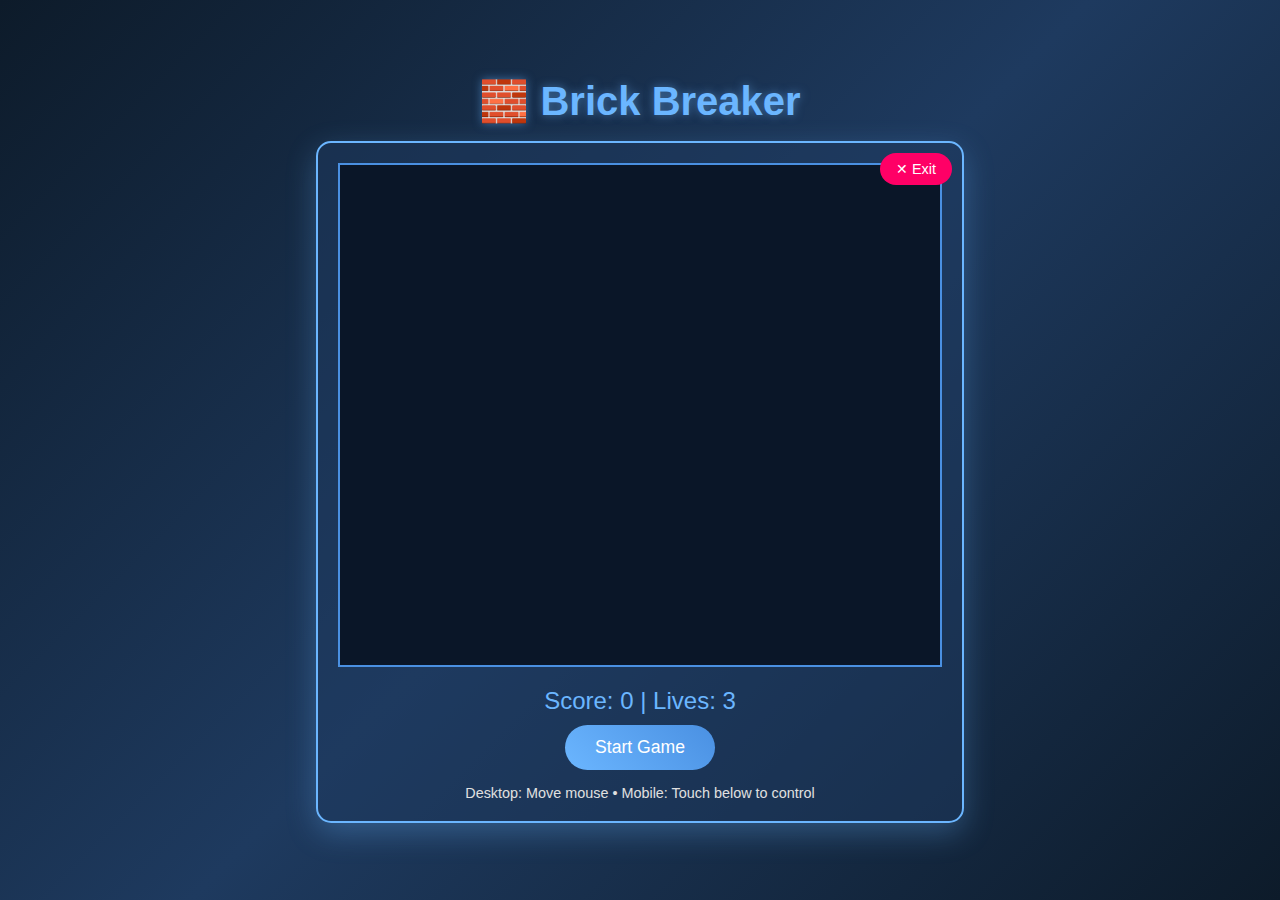
<file: games/breakout.html>
<!DOCTYPE html>
<html lang="en">
<head>
    <meta charset="UTF-8">
    <meta name="viewport" content="width=device-width, initial-scale=1.0, maximum-scale=1.0, user-scalable=no">
    <title>Brick Breaker - Molly's Arcade</title>
    <style>
        * { margin: 0; padding: 0; box-sizing: border-box; }
        body {
            font-family: 'Segoe UI', Tahoma, Geneva, Verdana, sans-serif;
            background: linear-gradient(135deg, #0d1b2a 0%, #1e3a5f 50%, #0d1b2a 100%);
            color: white;
            display: flex;
            flex-direction: column;
            justify-content: center;
            align-items: center;
            min-height: 100vh;
            padding: 20px;
        }
        h1 { font-size: 2.5rem; margin-bottom: 1rem; color: #6bb6ff; text-shadow: 0 0 10px rgba(107, 182, 255, 0.5); }
        .game-container {
            background: rgba(30, 58, 95, 0.5);
            padding: 20px;
            border-radius: 15px;
            border: 2px solid #6bb6ff;
            box-shadow: 0 10px 30px rgba(107, 182, 255, 0.3);
            position: relative;
        }
        canvas { border: 2px solid #4a90e2; background: #0a1628; display: block; max-width: 100%; }
        .controls { margin-top: 20px; text-align: center; }
        .score { font-size: 1.5rem; margin: 10px 0; color: #6bb6ff; }
        button {
            background: linear-gradient(45deg, #6bb6ff, #4a90e2);
            color: white;
            border: none;
            padding: 12px 30px;
            font-size: 1.1rem;
            border-radius: 25px;
            cursor: pointer;
            transition: all 0.3s ease;
        }
        button:hover { transform: translateY(-2px); box-shadow: 0 5px 20px rgba(107, 182, 255, 0.5); }
        .exit-button { position: absolute; top: 10px; right: 10px; background: #ff0066; padding: 8px 16px; font-size: 0.9rem; z-index: 100; }
        .exit-button:hover { background: #cc0052; }
        .instructions { margin-top: 15px; font-size: 0.9rem; color: #e0e0e0; text-align: center; }
        .mobile-touch-area { display: none; width: 100%; height: 150px; margin-top: 10px; background: rgba(107, 182, 255, 0.1); border: 2px dashed #6bb6ff; border-radius: 10px; text-align: center; line-height: 150px; }
        @media (max-width: 768px) {
            canvas { width: 100% !important; height: auto !important; }
            .mobile-touch-area { display: block; }
        }
    </style>
</head>
<body>
    <h1>🧱 Brick Breaker</h1>
    <div class="game-container">
        <button class="exit-button" onclick="exitGame()">✕ Exit</button>
        <canvas id="gameCanvas" width="600" height="500"></canvas>
        <div class="controls">
            <div class="score">Score: <span id="score">0</span> | Lives: <span id="lives">3</span></div>
            <button onclick="startGame()">Start Game</button>
        </div>
        <div class="instructions">
            Desktop: Move mouse • Mobile: Touch below to control
        </div>
        <div class="mobile-touch-area" id="touchArea">Slide finger to move paddle</div>
    </div>
    <script>
        const canvas = document.getElementById('gameCanvas');
        const ctx = canvas.getContext('2d');
        const touchArea = document.getElementById('touchArea');
        let paddle = { x: canvas.width / 2 - 50, y: canvas.height - 30, width: 100, height: 15, speed: 8 };
        let ball = { x: canvas.width / 2, y: canvas.height - 50, dx: 4, dy: -4, radius: 8 };
        let bricks = [];
        let score = 0, lives = 3, gameRunning = false, mouseX = canvas.width / 2;

        function exitGame() {
            if (confirm('Exit game and return to portfolio?')) window.location.href = '../index.html';
        }

        canvas.addEventListener('mousemove', e => {
            const rect = canvas.getBoundingClientRect();
            mouseX = e.clientX - rect.left;
        });

        touchArea.addEventListener('touchmove', e => {
            e.preventDefault();
            const touch = e.touches[0];
            const rect = touchArea.getBoundingClientRect();
            const touchX = touch.clientX - rect.left;
            mouseX = (touchX / rect.width) * canvas.width;
        });

        function createBricks() {
            bricks = [];
            const colors = ['#ff0000', '#ff8800', '#ffff00', '#00ff00', '#00ffff', '#0088ff'];
            for (let row = 0; row < 6; row++) {
                for (let col = 0; col < 8; col++) {
                    bricks.push({ x: col * 75, y: row * 30 + 50, width: 70, height: 25, color: colors[row], visible: true });
                }
            }
        }

        function startGame() {
            score = 0; lives = 3;
            ball.x = canvas.width / 2; ball.y = canvas.height - 50;
            ball.dx = 4; ball.dy = -4;
            paddle.x = canvas.width / 2 - 50;
            createBricks();
            gameRunning = true;
            document.getElementById('score').textContent = score;
            document.getElementById('lives').textContent = lives;
            gameLoop();
        }

        function gameLoop() {
            if (!gameRunning) return;
            update();
            draw();
            requestAnimationFrame(gameLoop);
        }

        function update() {
            paddle.x = mouseX - paddle.width / 2;
            paddle.x = Math.max(0, Math.min(canvas.width - paddle.width, paddle.x));

            ball.x += ball.dx; ball.y += ball.dy;

            if (ball.x - ball.radius < 0 || ball.x + ball.radius > canvas.width) ball.dx *= -1;
            if (ball.y - ball.radius < 0) ball.dy *= -1;

            if (ball.y + ball.radius > paddle.y && ball.x > paddle.x && ball.x < paddle.x + paddle.width) {
                ball.dy = -Math.abs(ball.dy);
                const hitPos = (ball.x - paddle.x) / paddle.width;
                ball.dx = (hitPos - 0.5) * 10;
            }

            bricks.forEach(brick => {
                if (brick.visible && ball.x > brick.x && ball.x < brick.x + brick.width &&
                    ball.y > brick.y && ball.y < brick.y + brick.height) {
                    ball.dy *= -1;
                    brick.visible = false;
                    score += 10;
                    document.getElementById('score').textContent = score;
                }
            });

            if (ball.y > canvas.height) {
                lives--;
                document.getElementById('lives').textContent = lives;
                if (lives <= 0) {
                    gameRunning = false;
                    alert('Game Over! Final Score: ' + score);
                } else {
                    ball.x = canvas.width / 2; ball.y = canvas.height - 50;
                    ball.dx = 4; ball.dy = -4;
                }
            }

            if (bricks.every(b => !b.visible)) {
                gameRunning = false;
                alert('🎉 You Win! Final Score: ' + score);
            }
        }

        function draw() {
            ctx.fillStyle = '#0a1628';
            ctx.fillRect(0, 0, canvas.width, canvas.height);
            ctx.fillStyle = '#6bb6ff';
            ctx.fillRect(paddle.x, paddle.y, paddle.width, paddle.height);
            ctx.fillStyle = '#ffffff';
            ctx.beginPath();
            ctx.arc(ball.x, ball.y, ball.radius, 0, Math.PI * 2);
            ctx.fill();
            bricks.forEach(brick => {
                if (brick.visible) {
                    ctx.fillStyle = brick.color;
                    ctx.fillRect(brick.x, brick.y, brick.width, brick.height);
                    ctx.strokeStyle = '#000';
                    ctx.strokeRect(brick.x, brick.y, brick.width, brick.height);
                }
            });
        }
    </script>
</body>
</html>
</file>
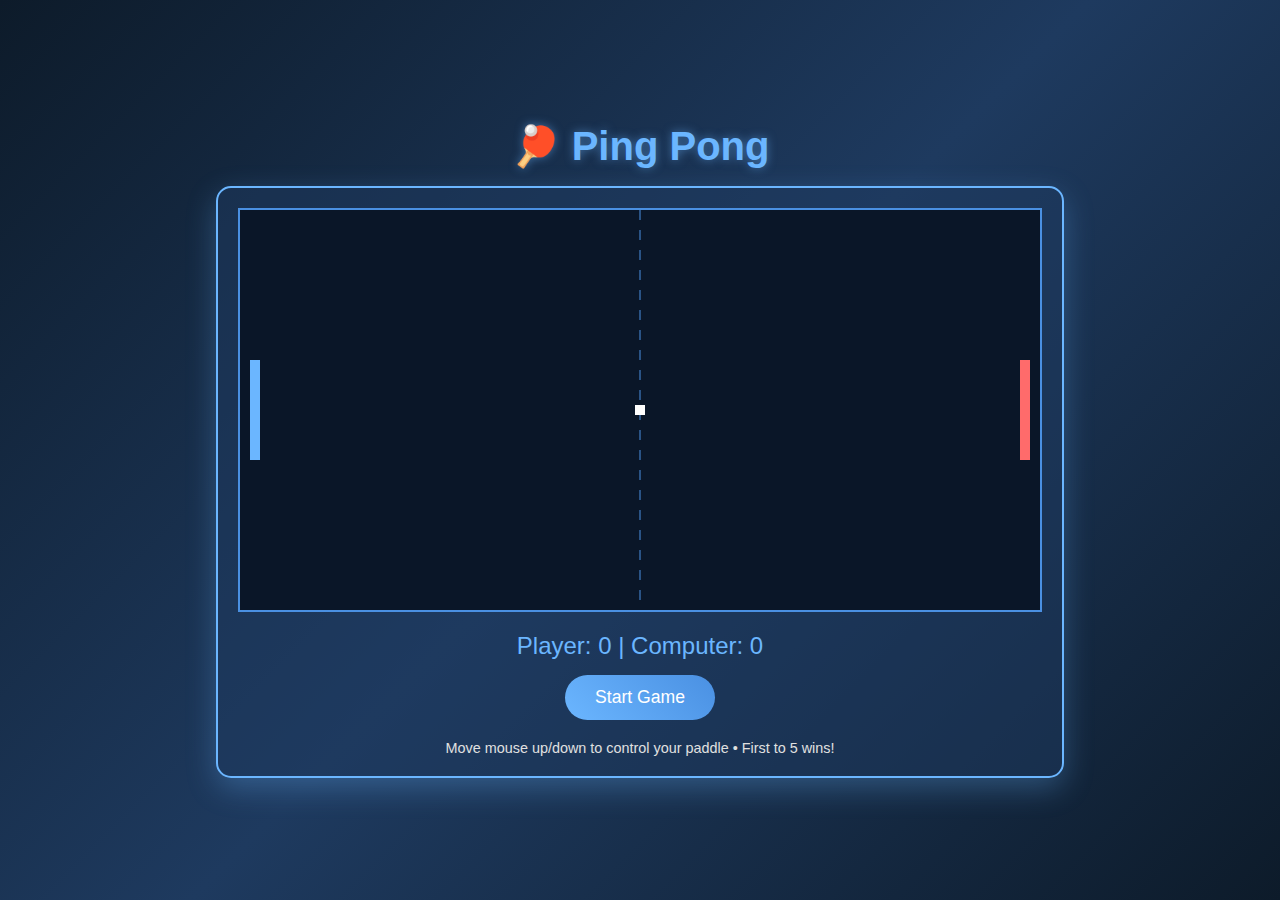
<file: games/pong.html>
<!DOCTYPE html>
<html lang="en">
<head>
    <meta charset="UTF-8">
    <meta name="viewport" content="width=device-width, initial-scale=1.0">
    <title>Ping Pong - Molly's Arcade</title>
    <style>
        * {
            margin: 0;
            padding: 0;
            box-sizing: border-box;
        }

        body {
            font-family: 'Segoe UI', Tahoma, Geneva, Verdana, sans-serif;
            background: linear-gradient(135deg, #0d1b2a 0%, #1e3a5f 50%, #0d1b2a 100%);
            color: white;
            display: flex;
            flex-direction: column;
            justify-content: center;
            align-items: center;
            min-height: 100vh;
            padding: 20px;
        }

        h1 {
            font-size: 2.5rem;
            margin-bottom: 1rem;
            color: #6bb6ff;
            text-shadow: 0 0 10px rgba(107, 182, 255, 0.5);
        }

        .game-container {
            background: rgba(30, 58, 95, 0.5);
            padding: 20px;
            border-radius: 15px;
            border: 2px solid #6bb6ff;
            box-shadow: 0 10px 30px rgba(107, 182, 255, 0.3);
        }

        canvas {
            border: 2px solid #4a90e2;
            background: #0a1628;
            display: block;
        }

        .controls {
            margin-top: 20px;
            text-align: center;
        }

        .score {
            font-size: 1.5rem;
            margin: 10px 0;
            color: #6bb6ff;
        }

        button {
            background: linear-gradient(45deg, #6bb6ff, #4a90e2);
            color: white;
            border: none;
            padding: 12px 30px;
            font-size: 1.1rem;
            border-radius: 25px;
            cursor: pointer;
            margin: 5px;
            transition: all 0.3s ease;
        }

        button:hover {
            transform: translateY(-2px);
            box-shadow: 0 5px 20px rgba(107, 182, 255, 0.5);
        }

        .instructions {
            margin-top: 15px;
            font-size: 0.9rem;
            color: #e0e0e0;
            text-align: center;
        }
    </style>
</head>
<body>
    <h1>🏓 Ping Pong</h1>
    <div class="game-container">
        <canvas id="gameCanvas" width="800" height="400"></canvas>
        <div class="controls">
            <div class="score">Player: <span id="playerScore">0</span> | Computer: <span id="computerScore">0</span></div>
            <button id="startBtn" onclick="startGame()">Start Game</button>
        </div>
        <div class="instructions">
            Move mouse up/down to control your paddle • First to 5 wins!
        </div>
    </div>

    <script>
        const canvas = document.getElementById('gameCanvas');
        const ctx = canvas.getContext('2d');
        const playerScoreElement = document.getElementById('playerScore');
        const computerScoreElement = document.getElementById('computerScore');
        const startBtn = document.getElementById('startBtn');

        const PADDLE_WIDTH = 10;
        const PADDLE_HEIGHT = 100;
        const BALL_SIZE = 10;
        const WINNING_SCORE = 5;

        let playerY = canvas.height / 2 - PADDLE_HEIGHT / 2;
        let computerY = canvas.height / 2 - PADDLE_HEIGHT / 2;
        let ballX = canvas.width / 2;
        let ballY = canvas.height / 2;
        let ballSpeedX = 5;
        let ballSpeedY = 3;
        let playerScore = 0;
        let computerScore = 0;
        let gameRunning = false;
        let gameLoop = null;
        let mouseY = canvas.height / 2;

        canvas.addEventListener('mousemove', (e) => {
            const rect = canvas.getBoundingClientRect();
            mouseY = e.clientY - rect.top;
        });

        function startGame() {
            if (!gameRunning) {
                playerScore = 0;
                computerScore = 0;
                playerScoreElement.textContent = playerScore;
                computerScoreElement.textContent = computerScore;
                resetBall();
                gameRunning = true;
                startBtn.textContent = 'Reset Game';
                gameLoop = setInterval(update, 1000 / 60);
            } else {
                clearInterval(gameLoop);
                gameRunning = false;
                startBtn.textContent = 'Start Game';
                resetBall();
                draw();
            }
        }

        function resetBall() {
            ballX = canvas.width / 2;
            ballY = canvas.height / 2;
            ballSpeedX = (Math.random() > 0.5 ? 1 : -1) * 5;
            ballSpeedY = (Math.random() - 0.5) * 6;
        }

        function update() {
            if (!gameRunning) return;

            // Move ball
            ballX += ballSpeedX;
            ballY += ballSpeedY;

            // Ball collision with top and bottom
            if (ballY <= 0 || ballY >= canvas.height) {
                ballSpeedY = -ballSpeedY;
            }

            // Player paddle movement
            const paddleCenter = playerY + PADDLE_HEIGHT / 2;
            if (mouseY < paddleCenter) {
                playerY -= 8;
            } else if (mouseY > paddleCenter) {
                playerY += 8;
            }

            // Keep player paddle in bounds
            playerY = Math.max(0, Math.min(canvas.height - PADDLE_HEIGHT, playerY));

            // Computer AI
            const computerCenter = computerY + PADDLE_HEIGHT / 2;
            if (ballX > canvas.width / 2) {
                if (ballY < computerCenter - 20) {
                    computerY -= 5;
                } else if (ballY > computerCenter + 20) {
                    computerY += 5;
                }
            }
            computerY = Math.max(0, Math.min(canvas.height - PADDLE_HEIGHT, computerY));

            // Ball collision with player paddle
            if (ballX <= 20 && ballY >= playerY && ballY <= playerY + PADDLE_HEIGHT) {
                ballSpeedX = Math.abs(ballSpeedX) + 0.5;
                const deltaY = ballY - (playerY + PADDLE_HEIGHT / 2);
                ballSpeedY = deltaY * 0.15;
            }

            // Ball collision with computer paddle
            if (ballX >= canvas.width - 20 && ballY >= computerY && ballY <= computerY + PADDLE_HEIGHT) {
                ballSpeedX = -Math.abs(ballSpeedX) - 0.5;
                const deltaY = ballY - (computerY + PADDLE_HEIGHT / 2);
                ballSpeedY = deltaY * 0.15;
            }

            // Scoring
            if (ballX < 0) {
                computerScore++;
                computerScoreElement.textContent = computerScore;
                if (computerScore >= WINNING_SCORE) {
                    endGame('Computer Wins!');
                } else {
                    resetBall();
                }
            }

            if (ballX > canvas.width) {
                playerScore++;
                playerScoreElement.textContent = playerScore;
                if (playerScore >= WINNING_SCORE) {
                    endGame('You Win! 🎉');
                } else {
                    resetBall();
                }
            }

            draw();
        }

        function draw() {
            // Clear canvas
            ctx.fillStyle = '#0a1628';
            ctx.fillRect(0, 0, canvas.width, canvas.height);

            // Draw center line
            ctx.strokeStyle = '#4a90e2';
            ctx.setLineDash([10, 10]);
            ctx.beginPath();
            ctx.moveTo(canvas.width / 2, 0);
            ctx.lineTo(canvas.width / 2, canvas.height);
            ctx.stroke();
            ctx.setLineDash([]);

            // Draw player paddle
            ctx.fillStyle = '#6bb6ff';
            ctx.fillRect(10, playerY, PADDLE_WIDTH, PADDLE_HEIGHT);

            // Draw computer paddle
            ctx.fillStyle = '#ff6b6b';
            ctx.fillRect(canvas.width - 20, computerY, PADDLE_WIDTH, PADDLE_HEIGHT);

            // Draw ball
            ctx.fillStyle = '#ffffff';
            ctx.fillRect(ballX - BALL_SIZE / 2, ballY - BALL_SIZE / 2, BALL_SIZE, BALL_SIZE);
        }

        function endGame(message) {
            clearInterval(gameLoop);
            gameRunning = false;
            startBtn.textContent = 'Play Again';
            alert(message + '\nFinal Score - You: ' + playerScore + ' | Computer: ' + computerScore);
        }

        // Draw initial state
        draw();
    </script>
</body>
</html>
</file>
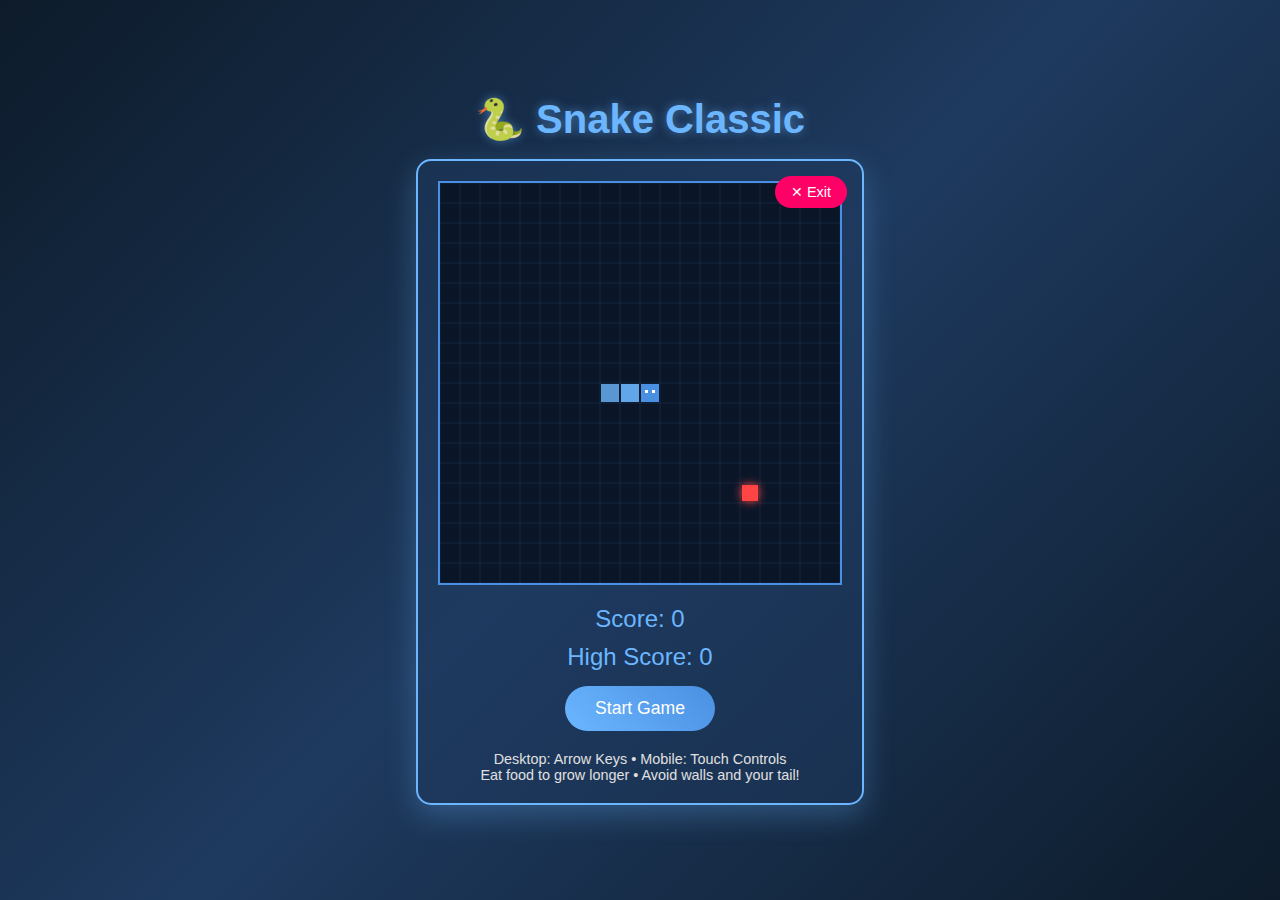
<file: games/snake.html>
<!DOCTYPE html>
<html lang="en">
<head>
    <meta charset="UTF-8">
    <meta name="viewport" content="width=device-width, initial-scale=1.0, maximum-scale=1.0, user-scalable=no">
    <title>Snake Classic - Molly's Arcade</title>
    <style>
        * {
            margin: 0;
            padding: 0;
            box-sizing: border-box;
        }

        body {
            font-family: 'Segoe UI', Tahoma, Geneva, Verdana, sans-serif;
            background: linear-gradient(135deg, #0d1b2a 0%, #1e3a5f 50%, #0d1b2a 100%);
            color: white;
            display: flex;
            flex-direction: column;
            justify-content: center;
            align-items: center;
            min-height: 100vh;
            padding: 20px;
            overflow-y: auto;
            overflow-x: hidden;
        }

        /* Custom scrollbar */
        body::-webkit-scrollbar {
            width: 12px;
        }

        body::-webkit-scrollbar-track {
            background: #0d1b2a;
            border-left: 1px solid rgba(107, 182, 255, 0.2);
        }

        body::-webkit-scrollbar-thumb {
            background: linear-gradient(135deg, #6bb6ff 0%, #4a90e2 100%);
            border-radius: 10px;
        }

        body::-webkit-scrollbar-thumb:hover {
            background: linear-gradient(135deg, #4a90e2 0%, #357abd 100%);
            box-shadow: 0 0 10px rgba(107, 182, 255, 0.5);
        }

        h1 {
            font-size: 2.5rem;
            margin-bottom: 1rem;
            color: #6bb6ff;
            text-shadow: 0 0 10px rgba(107, 182, 255, 0.5);
        }

        .game-container {
            background: rgba(30, 58, 95, 0.5);
            padding: 20px;
            border-radius: 15px;
            border: 2px solid #6bb6ff;
            box-shadow: 0 10px 30px rgba(107, 182, 255, 0.3);
            position: relative;
        }

        canvas {
            border: 2px solid #4a90e2;
            background: #0a1628;
            display: block;
            max-width: 100%;
            height: auto;
        }

        .controls {
            margin-top: 20px;
            text-align: center;
        }

        .score {
            font-size: 1.5rem;
            margin: 10px 0;
            color: #6bb6ff;
        }

        button {
            background: linear-gradient(45deg, #6bb6ff, #4a90e2);
            color: white;
            border: none;
            padding: 12px 30px;
            font-size: 1.1rem;
            border-radius: 25px;
            cursor: pointer;
            margin: 5px;
            transition: all 0.3s ease;
        }

        button:hover {
            transform: translateY(-2px);
            box-shadow: 0 5px 20px rgba(107, 182, 255, 0.5);
        }

        .exit-button {
            position: absolute;
            top: 10px;
            right: 10px;
            background: #ff0066;
            padding: 8px 16px;
            font-size: 0.9rem;
            z-index: 100;
        }

        .exit-button:hover {
            background: #cc0052;
        }

        .instructions {
            margin-top: 15px;
            font-size: 0.9rem;
            color: #e0e0e0;
            text-align: center;
        }

        /* Mobile Controls */
        .mobile-controls {
            display: none;
            margin-top: 20px;
            justify-content: center;
        }

        .control-pad {
            display: grid;
            grid-template-columns: repeat(3, 60px);
            grid-template-rows: repeat(3, 60px);
            gap: 5px;
        }

        .control-btn {
            background: rgba(107, 182, 255, 0.3);
            border: 2px solid #6bb6ff;
            color: #6bb6ff;
            font-size: 20px;
            border-radius: 10px;
            cursor: pointer;
            transition: all 0.1s;
            user-select: none;
            -webkit-tap-highlight-color: transparent;
        }

        .control-btn:active {
            background: rgba(107, 182, 255, 0.6);
            transform: scale(0.95);
        }

        .control-btn.up { grid-column: 2; grid-row: 1; }
        .control-btn.left { grid-column: 1; grid-row: 2; }
        .control-btn.right { grid-column: 3; grid-row: 2; }
        .control-btn.down { grid-column: 2; grid-row: 3; }

        @media (max-width: 768px) {
            h1 {
                font-size: 2rem;
            }

            canvas {
                width: 100% !important;
                height: auto !important;
            }

            .mobile-controls {
                display: flex;
            }

            .score {
                font-size: 1.2rem;
            }

            button {
                padding: 10px 20px;
                font-size: 1rem;
            }
        }
    </style>
</head>
<body>
    <h1>🐍 Snake Classic</h1>
    <div class="game-container">
        <button class="exit-button" onclick="exitGame()">✕ Exit</button>
        <canvas id="gameCanvas" width="400" height="400"></canvas>
        <div class="controls">
            <div class="score">Score: <span id="score">0</span></div>
            <div class="score">High Score: <span id="highScore">0</span></div>
            <button id="startBtn" onclick="startGame()">Start Game</button>
        </div>
        <div class="instructions">
            Desktop: Arrow Keys • Mobile: Touch Controls<br>
            Eat food to grow longer • Avoid walls and your tail!
        </div>
        <div class="mobile-controls">
            <div class="control-pad">
                <button class="control-btn up" ontouchstart="handleTouch('up')" ontouchend="handleTouchEnd()">▲</button>
                <button class="control-btn left" ontouchstart="handleTouch('left')" ontouchend="handleTouchEnd()">◄</button>
                <button class="control-btn right" ontouchstart="handleTouch('right')" ontouchend="handleTouchEnd()">►</button>
                <button class="control-btn down" ontouchstart="handleTouch('down')" ontouchend="handleTouchEnd()">▼</button>
            </div>
        </div>
    </div>

    <script>
        const canvas = document.getElementById('gameCanvas');
        const ctx = canvas.getContext('2d');
        const scoreElement = document.getElementById('score');
        const highScoreElement = document.getElementById('highScore');
        const startBtn = document.getElementById('startBtn');

        const gridSize = 20;
        const tileCount = canvas.width / gridSize;

        let snake = [];
        let food = {};
        let dx = 0;
        let dy = 0;
        let score = 0;
        let highScore = localStorage.getItem('snakeHighScore') || 0;
        let gameLoop;
        let gameRunning = false;
        let gameStarted = false;

        highScoreElement.textContent = highScore;

        // Exit game function
        function exitGame() {
            if (confirm('Exit game and return to portfolio?')) {
                window.location.href = '../index.html';
            }
        }

        // Keyboard controls
        document.addEventListener('keydown', changeDirection);

        function changeDirection(event) {
            if (!gameRunning) return;

            const LEFT = 37, UP = 38, RIGHT = 39, DOWN = 40;
            const keyPressed = event.keyCode;

            // Prevent default arrow key scrolling
            if ([LEFT, UP, RIGHT, DOWN].includes(keyPressed)) {
                event.preventDefault();
            }

            // Only allow direction change if not moving in opposite direction
            if (keyPressed === LEFT && dx !== 1) {
                dx = -1;
                dy = 0;
                if (!gameStarted) gameStarted = true;
            }
            if (keyPressed === UP && dy !== 1) {
                dx = 0;
                dy = -1;
                if (!gameStarted) gameStarted = true;
            }
            if (keyPressed === RIGHT && dx !== -1) {
                dx = 1;
                dy = 0;
                if (!gameStarted) gameStarted = true;
            }
            if (keyPressed === DOWN && dy !== -1) {
                dx = 0;
                dy = 1;
                if (!gameStarted) gameStarted = true;
            }
        }

        // Mobile touch controls
        function handleTouch(direction) {
            event.preventDefault();
            if (!gameRunning) return;

            if (direction === 'up' && dy !== 1) {
                dx = 0;
                dy = -1;
                if (!gameStarted) gameStarted = true;
            } else if (direction === 'down' && dy !== 1) {
                dx = 0;
                dy = 1;
                if (!gameStarted) gameStarted = true;
            } else if (direction === 'left' && dx !== 1) {
                dx = -1;
                dy = 0;
                if (!gameStarted) gameStarted = true;
            } else if (direction === 'right' && dx !== -1) {
                dx = 1;
                dy = 0;
                if (!gameStarted) gameStarted = true;
            }
        }

        function handleTouchEnd() {
            event.preventDefault();
        }

        function startGame() {
            if (!gameRunning) {
                // Initialize snake in the center
                snake = [
                    {x: 10, y: 10},
                    {x: 9, y: 10},
                    {x: 8, y: 10}
                ];
                dx = 1;  // Start moving right automatically
                dy = 0;
                score = 0;
                gameStarted = true;  // Game starts immediately
                scoreElement.textContent = score;
                generateFood();
                gameRunning = true;
                startBtn.textContent = 'Restart';
                gameLoop = setInterval(update, 200);
            } else {
                clearInterval(gameLoop);
                gameRunning = false;
                gameStarted = false;
                startBtn.textContent = 'Start Game';
                startGame();
            }
        }

        function update() {
            if (!gameRunning) return;

            // Don't move if player hasn't pressed a direction key yet
            if (!gameStarted) {
                draw();
                return;
            }

            // Calculate new head position
            const head = {x: snake[0].x + dx, y: snake[0].y + dy};

            // Check wall collision
            if (head.x < 0 || head.x >= tileCount || head.y < 0 || head.y >= tileCount) {
                gameOver();
                return;
            }

            // Check self collision with body (not including head)
            for (let i = 0; i < snake.length; i++) {
                if (head.x === snake[i].x && head.y === snake[i].y) {
                    gameOver();
                    return;
                }
            }

            // Add new head
            snake.unshift(head);

            // Check if food was eaten
            if (head.x === food.x && head.y === food.y) {
                score += 10;
                scoreElement.textContent = score;
                generateFood();
            } else {
                // Remove tail if no food eaten
                snake.pop();
            }

            draw();
        }

        function draw() {
            // Clear canvas
            ctx.fillStyle = '#0a1628';
            ctx.fillRect(0, 0, canvas.width, canvas.height);

            // Draw grid (optional, subtle)
            ctx.strokeStyle = 'rgba(107, 182, 255, 0.1)';
            ctx.lineWidth = 1;
            for (let i = 0; i <= tileCount; i++) {
                ctx.beginPath();
                ctx.moveTo(i * gridSize, 0);
                ctx.lineTo(i * gridSize, canvas.height);
                ctx.stroke();
                ctx.beginPath();
                ctx.moveTo(0, i * gridSize);
                ctx.lineTo(canvas.width, i * gridSize);
                ctx.stroke();
            }

            // Draw snake
            snake.forEach((segment, index) => {
                if (index === 0) {
                    // Snake head - brighter color
                    ctx.fillStyle = '#4a90e2';
                    ctx.fillRect(segment.x * gridSize + 1, segment.y * gridSize + 1, gridSize - 2, gridSize - 2);

                    // Draw eyes on head
                    ctx.fillStyle = '#ffffff';
                    const eyeSize = 3;
                    if (dx === 1) { // Moving right
                        ctx.fillRect(segment.x * gridSize + 12, segment.y * gridSize + 5, eyeSize, eyeSize);
                        ctx.fillRect(segment.x * gridSize + 12, segment.y * gridSize + 12, eyeSize, eyeSize);
                    } else if (dx === -1) { // Moving left
                        ctx.fillRect(segment.x * gridSize + 5, segment.y * gridSize + 5, eyeSize, eyeSize);
                        ctx.fillRect(segment.x * gridSize + 5, segment.y * gridSize + 12, eyeSize, eyeSize);
                    } else if (dy === -1) { // Moving up
                        ctx.fillRect(segment.x * gridSize + 5, segment.y * gridSize + 5, eyeSize, eyeSize);
                        ctx.fillRect(segment.x * gridSize + 12, segment.y * gridSize + 5, eyeSize, eyeSize);
                    } else if (dy === 1) { // Moving down
                        ctx.fillRect(segment.x * gridSize + 5, segment.y * gridSize + 12, eyeSize, eyeSize);
                        ctx.fillRect(segment.x * gridSize + 12, segment.y * gridSize + 12, eyeSize, eyeSize);
                    } else {
                        // Default eyes when not moving
                        ctx.fillRect(segment.x * gridSize + 5, segment.y * gridSize + 7, eyeSize, eyeSize);
                        ctx.fillRect(segment.x * gridSize + 12, segment.y * gridSize + 7, eyeSize, eyeSize);
                    }
                } else {
                    // Snake body - gradient effect
                    const alpha = 1 - (index / snake.length) * 0.3;
                    ctx.fillStyle = `rgba(107, 182, 255, ${alpha})`;
                    ctx.fillRect(segment.x * gridSize + 1, segment.y * gridSize + 1, gridSize - 2, gridSize - 2);
                }
            });

            // Draw food with glow effect
            ctx.shadowBlur = 10;
            ctx.shadowColor = '#ff4444';
            ctx.fillStyle = '#ff4444';
            ctx.fillRect(food.x * gridSize + 2, food.y * gridSize + 2, gridSize - 4, gridSize - 4);
            ctx.shadowBlur = 0;
        }

        function generateFood() {
            let validPosition = false;

            while (!validPosition) {
                food.x = Math.floor(Math.random() * tileCount);
                food.y = Math.floor(Math.random() * tileCount);

                // Check if food spawns on snake
                validPosition = true;
                for (let segment of snake) {
                    if (food.x === segment.x && food.y === segment.y) {
                        validPosition = false;
                        break;
                    }
                }
            }
        }

        function gameOver() {
            clearInterval(gameLoop);
            gameRunning = false;
            gameStarted = false;
            startBtn.textContent = 'Play Again';

            if (score > highScore) {
                highScore = score;
                highScoreElement.textContent = highScore;
                localStorage.setItem('snakeHighScore', highScore);
                alert('🎉 New High Score: ' + score + '!\n\nSnake Length: ' + snake.length);
            } else {
                alert('Game Over!\n\nScore: ' + score + '\nSnake Length: ' + snake.length);
            }
        }

        // Initial draw
        snake = [
            {x: 10, y: 10},
            {x: 9, y: 10},
            {x: 8, y: 10}
        ];
        food = {x: 15, y: 15};
        draw();
    </script>
</body>
</html>
</file>
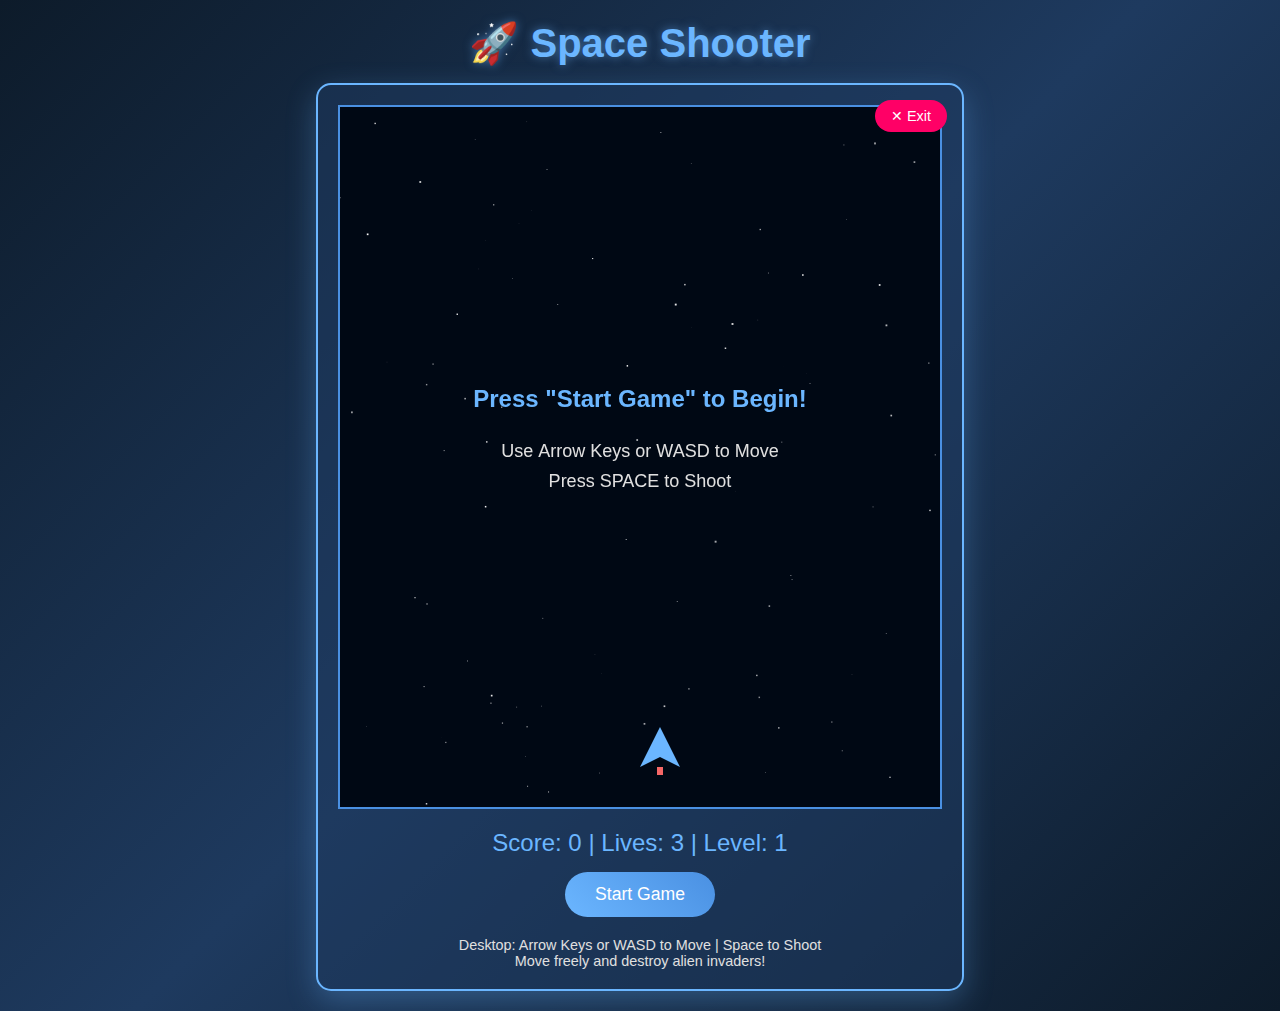
<file: games/space-invaders.html>
<!DOCTYPE html>
<html lang="en">
<head>
    <meta charset="UTF-8">
    <meta name="viewport" content="width=device-width, initial-scale=1.0, maximum-scale=1.0, user-scalable=no">
    <title>Space Shooter - Molly's Arcade</title>
    <style>
        * { margin: 0; padding: 0; box-sizing: border-box; }
        body {
            font-family: 'Segoe UI', Tahoma, Geneva, Verdana, sans-serif;
            background: linear-gradient(135deg, #0d1b2a 0%, #1e3a5f 50%, #0d1b2a 100%);
            color: white;
            display: flex;
            flex-direction: column;
            justify-content: center;
            align-items: center;
            min-height: 100vh;
            padding: 20px;
            overflow: hidden;
        }
        h1 {
            font-size: 2.5rem;
            margin-bottom: 1rem;
            color: #6bb6ff;
            text-shadow: 0 0 10px rgba(107, 182, 255, 0.5);
        }
        .game-container {
            background: rgba(30, 58, 95, 0.5);
            padding: 20px;
            border-radius: 15px;
            border: 2px solid #6bb6ff;
            box-shadow: 0 10px 30px rgba(107, 182, 255, 0.3);
            position: relative;
        }
        canvas {
            border: 2px solid #4a90e2;
            background: linear-gradient(180deg, #000814 0%, #001d3d 50%, #000814 100%);
            display: block;
            max-width: 100%;
        }
        .controls { margin-top: 20px; text-align: center; }
        .score { font-size: 1.5rem; margin: 10px 0; color: #6bb6ff; }
        button {
            background: linear-gradient(45deg, #6bb6ff, #4a90e2);
            color: white;
            border: none;
            padding: 12px 30px;
            font-size: 1.1rem;
            border-radius: 25px;
            cursor: pointer;
            transition: all 0.3s ease;
            margin: 5px;
        }
        button:hover { transform: translateY(-2px); box-shadow: 0 5px 20px rgba(107, 182, 255, 0.5); }
        .exit-button {
            position: absolute;
            top: 10px;
            right: 10px;
            background: #ff0066;
            padding: 8px 16px;
            font-size: 0.9rem;
            z-index: 100;
        }
        .exit-button:hover { background: #cc0052; }
        .instructions {
            margin-top: 15px;
            font-size: 0.9rem;
            color: #e0e0e0;
            text-align: center;
        }
        .mobile-controls {
            display: none;
            margin-top: 20px;
            flex-direction: column;
            gap: 10px;
        }
        .control-row {
            display: flex;
            gap: 10px;
            justify-content: center;
        }
        .control-btn {
            background: rgba(107, 182, 255, 0.3);
            border: 2px solid #6bb6ff;
            color: #6bb6ff;
            font-size: 16px;
            padding: 12px 25px;
            border-radius: 10px;
            cursor: pointer;
            user-select: none;
            -webkit-tap-highlight-color: transparent;
            font-weight: bold;
        }
        .control-btn:active {
            background: rgba(107, 182, 255, 0.6);
            transform: scale(0.95);
        }
        @media (max-width: 768px) {
            h1 { font-size: 2rem; }
            canvas { width: 100% !important; height: auto !important; }
            .mobile-controls { display: flex; }
        }
    </style>
</head>
<body>
    <h1>🚀 Space Shooter</h1>
    <div class="game-container">
        <button class="exit-button" onclick="exitGame()">✕ Exit</button>
        <canvas id="gameCanvas" width="600" height="700"></canvas>
        <div class="controls">
            <div class="score">Score: <span id="score">0</span> | Lives: <span id="lives">3</span> | Level: <span id="level">1</span></div>
            <button id="startBtn" onclick="startGame()">Start Game</button>
        </div>
        <div class="instructions">
            Desktop: Arrow Keys or WASD to Move | Space to Shoot<br>
            Move freely and destroy alien invaders!
        </div>
        <div class="mobile-controls">
            <div class="control-row">
                <button class="control-btn" ontouchstart="handleTouch('up')" ontouchend="handleTouchEnd()">▲</button>
            </div>
            <div class="control-row">
                <button class="control-btn" ontouchstart="handleTouch('left')" ontouchend="handleTouchEnd()">◄</button>
                <button class="control-btn" ontouchstart="handleTouch('shoot')" ontouchend="handleTouchEnd()">🔫</button>
                <button class="control-btn" ontouchstart="handleTouch('right')" ontouchend="handleTouchEnd()">►</button>
            </div>
            <div class="control-row">
                <button class="control-btn" ontouchstart="handleTouch('down')" ontouchend="handleTouchEnd()">▼</button>
            </div>
        </div>
    </div>

    <script>
        const canvas = document.getElementById('gameCanvas');
        const ctx = canvas.getContext('2d');

        // Game state
        let gameRunning = false;
        let score = 0;
        let lives = 3;
        let level = 1;
        let keys = {};
        let lastShot = 0;
        let shootCooldown = 300;

        // Player spaceship
        let player = {
            x: canvas.width / 2,
            y: canvas.height - 80,
            width: 40,
            height: 40,
            speed: 5,
            color: '#6bb6ff'
        };

        // Arrays
        let bullets = [];
        let enemies = [];
        let enemyBullets = [];
        let stars = [];
        let explosions = [];

        // Create starfield background
        function createStars() {
            stars = [];
            for (let i = 0; i < 100; i++) {
                stars.push({
                    x: Math.random() * canvas.width,
                    y: Math.random() * canvas.height,
                    size: Math.random() * 2,
                    speed: Math.random() * 2 + 0.5
                });
            }
        }

        // Exit game
        function exitGame() {
            if (confirm('Exit game and return to portfolio?')) {
                window.location.href = '../index.html';
            }
        }

        // Keyboard controls
        document.addEventListener('keydown', (e) => {
            keys[e.key] = true;
            if (e.key === ' ' && gameRunning) {
                e.preventDefault();
                shootBullet();
            }
        });

        document.addEventListener('keyup', (e) => {
            keys[e.key] = false;
        });

        // Mobile controls
        let mobileAction = null;

        function handleTouch(action) {
            event.preventDefault();
            mobileAction = action;
            if (action === 'shoot' && gameRunning) {
                shootBullet();
            }
        }

        function handleTouchEnd() {
            event.preventDefault();
            mobileAction = null;
        }

        // Start game
        function startGame() {
            if (!gameRunning) {
                gameRunning = true;
                score = 0;
                lives = 3;
                level = 1;
                player.x = canvas.width / 2;
                player.y = canvas.height - 80;
                bullets = [];
                enemies = [];
                enemyBullets = [];
                explosions = [];
                createStars();
                spawnEnemies();
                updateUI();
                document.getElementById('startBtn').textContent = 'Restart';
                gameLoop();
            } else {
                gameRunning = false;
                document.getElementById('startBtn').textContent = 'Start Game';
                startGame();
            }
        }

        // Spawn enemies
        function spawnEnemies() {
            enemies = [];
            const enemyCount = 5 + level * 2;
            for (let i = 0; i < enemyCount; i++) {
                enemies.push({
                    x: Math.random() * (canvas.width - 40),
                    y: Math.random() * -500 - 50,
                    width: 35,
                    height: 35,
                    speed: 1 + level * 0.3,
                    health: 1,
                    shootTimer: Math.random() * 100
                });
            }
        }

        // Shoot bullet
        function shootBullet() {
            const now = Date.now();
            if (now - lastShot > shootCooldown) {
                bullets.push({
                    x: player.x + player.width / 2 - 2,
                    y: player.y,
                    width: 4,
                    height: 15,
                    speed: 8
                });
                lastShot = now;
            }
        }

        // Create explosion effect
        function createExplosion(x, y) {
            for (let i = 0; i < 10; i++) {
                explosions.push({
                    x: x,
                    y: y,
                    vx: (Math.random() - 0.5) * 6,
                    vy: (Math.random() - 0.5) * 6,
                    life: 30,
                    maxLife: 30
                });
            }
        }

        // Update game state
        function update() {
            if (!gameRunning) return;

            // Update stars
            stars.forEach(star => {
                star.y += star.speed;
                if (star.y > canvas.height) {
                    star.y = 0;
                    star.x = Math.random() * canvas.width;
                }
            });

            // Player movement (Arrow keys or WASD)
            if ((keys['ArrowLeft'] || keys['a'] || keys['A'] || mobileAction === 'left') && player.x > 0) {
                player.x -= player.speed;
            }
            if ((keys['ArrowRight'] || keys['d'] || keys['D'] || mobileAction === 'right') && player.x < canvas.width - player.width) {
                player.x += player.speed;
            }
            if ((keys['ArrowUp'] || keys['w'] || keys['W'] || mobileAction === 'up') && player.y > 0) {
                player.y -= player.speed;
            }
            if ((keys['ArrowDown'] || keys['s'] || keys['S'] || mobileAction === 'down') && player.y < canvas.height - player.height) {
                player.y += player.speed;
            }

            // Update bullets
            bullets = bullets.filter(bullet => {
                bullet.y -= bullet.speed;
                return bullet.y > 0;
            });

            // Update enemies
            enemies.forEach(enemy => {
                enemy.y += enemy.speed;
                enemy.shootTimer++;

                // Enemy shooting
                if (enemy.shootTimer > 120 && Math.random() < 0.02) {
                    enemyBullets.push({
                        x: enemy.x + enemy.width / 2 - 2,
                        y: enemy.y + enemy.height,
                        width: 4,
                        height: 10,
                        speed: 4
                    });
                    enemy.shootTimer = 0;
                }
            });

            // Remove enemies that went off screen
            enemies = enemies.filter(enemy => enemy.y < canvas.height + 50);

            // Spawn new enemies if needed
            if (enemies.length === 0) {
                level++;
                updateUI();
                spawnEnemies();
            }

            // Update enemy bullets
            enemyBullets = enemyBullets.filter(bullet => {
                bullet.y += bullet.speed;
                return bullet.y < canvas.height;
            });

            // Update explosions
            explosions = explosions.filter(exp => {
                exp.x += exp.vx;
                exp.y += exp.vy;
                exp.life--;
                return exp.life > 0;
            });

            // Collision detection - bullets vs enemies
            bullets.forEach((bullet, bulletIndex) => {
                enemies.forEach((enemy, enemyIndex) => {
                    if (bullet.x < enemy.x + enemy.width &&
                        bullet.x + bullet.width > enemy.x &&
                        bullet.y < enemy.y + enemy.height &&
                        bullet.y + bullet.height > enemy.y) {

                        bullets.splice(bulletIndex, 1);
                        enemies.splice(enemyIndex, 1);
                        score += 100;
                        createExplosion(enemy.x + enemy.width / 2, enemy.y + enemy.height / 2);
                        updateUI();
                    }
                });
            });

            // Collision detection - enemy bullets vs player
            enemyBullets.forEach((bullet, index) => {
                if (bullet.x < player.x + player.width &&
                    bullet.x + bullet.width > player.x &&
                    bullet.y < player.y + player.height &&
                    bullet.y + bullet.height > player.y) {

                    enemyBullets.splice(index, 1);
                    lives--;
                    createExplosion(player.x + player.width / 2, player.y + player.height / 2);
                    updateUI();

                    if (lives <= 0) {
                        gameOver();
                    }
                }
            });

            // Collision detection - enemies vs player
            enemies.forEach((enemy, index) => {
                if (player.x < enemy.x + enemy.width &&
                    player.x + player.width > enemy.x &&
                    player.y < enemy.y + enemy.height &&
                    player.y + player.height > enemy.y) {

                    enemies.splice(index, 1);
                    lives--;
                    createExplosion(enemy.x + enemy.width / 2, enemy.y + enemy.height / 2);
                    updateUI();

                    if (lives <= 0) {
                        gameOver();
                    }
                }
            });
        }

        // Draw game
        function draw() {
            // Clear canvas with solid background
            ctx.fillStyle = '#000814';
            ctx.fillRect(0, 0, canvas.width, canvas.height);

            // Draw stars
            ctx.fillStyle = 'white';
            stars.forEach(star => {
                ctx.globalAlpha = Math.random() * 0.5 + 0.5;
                ctx.fillRect(star.x, star.y, star.size, star.size);
            });
            ctx.globalAlpha = 1;

            // Draw player spaceship
            ctx.fillStyle = player.color;
            ctx.beginPath();
            ctx.moveTo(player.x + player.width / 2, player.y);
            ctx.lineTo(player.x, player.y + player.height);
            ctx.lineTo(player.x + player.width / 2, player.y + player.height - 10);
            ctx.lineTo(player.x + player.width, player.y + player.height);
            ctx.closePath();
            ctx.fill();

            // Draw engine glow
            ctx.fillStyle = '#ff6b6b';
            ctx.globalAlpha = Math.random() * 0.5 + 0.5;
            ctx.fillRect(player.x + player.width / 2 - 3, player.y + player.height, 6, 8);
            ctx.globalAlpha = 1;

            // Draw bullets
            ctx.fillStyle = '#00ff88';
            bullets.forEach(bullet => {
                ctx.shadowBlur = 10;
                ctx.shadowColor = '#00ff88';
                ctx.fillRect(bullet.x, bullet.y, bullet.width, bullet.height);
            });
            ctx.shadowBlur = 0;

            // Draw enemies (alien creatures)
            enemies.forEach(enemy => {
                ctx.fillStyle = '#ff4444';
                ctx.fillRect(enemy.x, enemy.y, enemy.width, enemy.height);

                // Draw alien eyes
                ctx.fillStyle = '#ffff00';
                ctx.fillRect(enemy.x + 8, enemy.y + 8, 6, 6);
                ctx.fillRect(enemy.x + enemy.width - 14, enemy.y + 8, 6, 6);

                // Draw alien antenna
                ctx.strokeStyle = '#ff4444';
                ctx.lineWidth = 2;
                ctx.beginPath();
                ctx.moveTo(enemy.x + 10, enemy.y);
                ctx.lineTo(enemy.x + 10, enemy.y - 8);
                ctx.moveTo(enemy.x + enemy.width - 10, enemy.y);
                ctx.lineTo(enemy.x + enemy.width - 10, enemy.y - 8);
                ctx.stroke();

                ctx.fillStyle = '#ffff00';
                ctx.beginPath();
                ctx.arc(enemy.x + 10, enemy.y - 8, 3, 0, Math.PI * 2);
                ctx.arc(enemy.x + enemy.width - 10, enemy.y - 8, 3, 0, Math.PI * 2);
                ctx.fill();
            });

            // Draw enemy bullets
            ctx.fillStyle = '#ff0066';
            enemyBullets.forEach(bullet => {
                ctx.shadowBlur = 8;
                ctx.shadowColor = '#ff0066';
                ctx.fillRect(bullet.x, bullet.y, bullet.width, bullet.height);
            });
            ctx.shadowBlur = 0;

            // Draw explosions
            explosions.forEach(exp => {
                const alpha = exp.life / exp.maxLife;
                ctx.globalAlpha = alpha;
                ctx.fillStyle = `hsl(${30 + Math.random() * 30}, 100%, 50%)`;
                ctx.beginPath();
                ctx.arc(exp.x, exp.y, 3, 0, Math.PI * 2);
                ctx.fill();
            });
            ctx.globalAlpha = 1;

            // Draw "Press Start" message if game not running
            if (!gameRunning) {
                ctx.fillStyle = '#6bb6ff';
                ctx.font = 'bold 24px Arial';
                ctx.textAlign = 'center';
                ctx.fillText('Press "Start Game" to Begin!', canvas.width / 2, canvas.height / 2 - 50);
                ctx.font = '18px Arial';
                ctx.fillStyle = '#e0e0e0';
                ctx.fillText('Use Arrow Keys or WASD to Move', canvas.width / 2, canvas.height / 2);
                ctx.fillText('Press SPACE to Shoot', canvas.width / 2, canvas.height / 2 + 30);
            }
        }

        // Game loop
        function gameLoop() {
            if (!gameRunning) return;
            update();
            draw();
            requestAnimationFrame(gameLoop);
        }

        // Update UI
        function updateUI() {
            document.getElementById('score').textContent = score;
            document.getElementById('lives').textContent = lives;
            document.getElementById('level').textContent = level;
        }

        // Game over
        function gameOver() {
            gameRunning = false;
            document.getElementById('startBtn').textContent = 'Play Again';
            alert(`Game Over!\n\nFinal Score: ${score}\nLevel Reached: ${level}\n\nYou fought bravely against the alien invaders!`);
        }

        // Initial setup
        createStars();
        updateUI();

        // Draw initial state
        draw();
    </script>
</body>
</html>
</file>
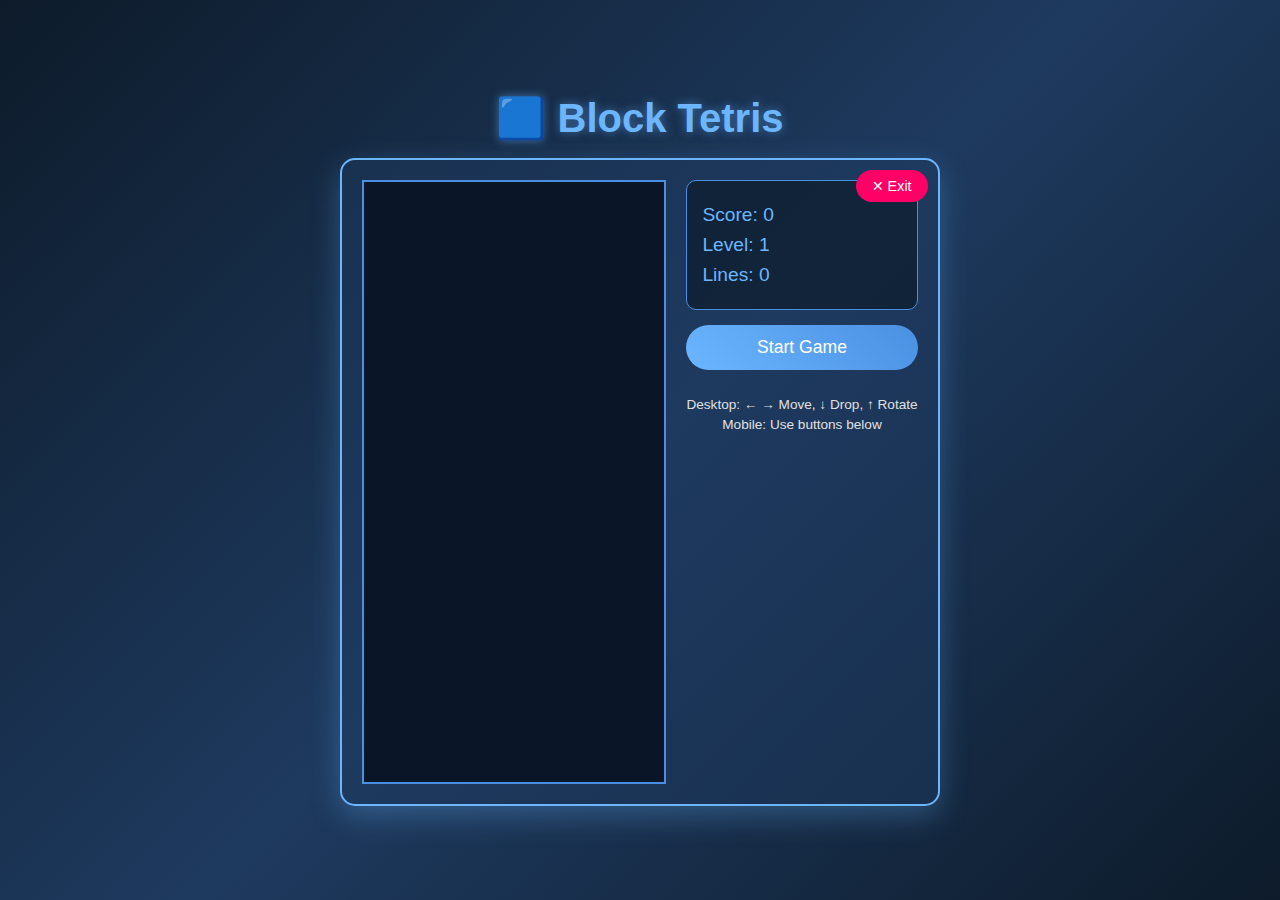
<file: games/tetris.html>
<!DOCTYPE html>
<html lang="en">
<head>
    <meta charset="UTF-8">
    <meta name="viewport" content="width=device-width, initial-scale=1.0, maximum-scale=1.0, user-scalable=no">
    <title>Block Tetris - Molly's Arcade</title>
    <style>
        * { margin: 0; padding: 0; box-sizing: border-box; }
        body {
            font-family: 'Segoe UI', Tahoma, Geneva, Verdana, sans-serif;
            background: linear-gradient(135deg, #0d1b2a 0%, #1e3a5f 50%, #0d1b2a 100%);
            color: white;
            display: flex;
            flex-direction: column;
            justify-content: center;
            align-items: center;
            min-height: 100vh;
            padding: 20px;
            overflow: hidden;
        }
        h1 {
            font-size: 2.5rem;
            margin-bottom: 1rem;
            color: #6bb6ff;
            text-shadow: 0 0 10px rgba(107, 182, 255, 0.5);
        }
        .game-container {
            background: rgba(30, 58, 95, 0.5);
            padding: 20px;
            border-radius: 15px;
            border: 2px solid #6bb6ff;
            box-shadow: 0 10px 30px rgba(107, 182, 255, 0.3);
            display: flex;
            gap: 20px;
            flex-wrap: wrap;
            justify-content: center;
            position: relative;
        }
        canvas {
            border: 2px solid #4a90e2;
            background: #0a1628;
            display: block;
        }
        .side-panel {
            display: flex;
            flex-direction: column;
            gap: 15px;
        }
        .score-panel {
            background: rgba(13, 27, 42, 0.7);
            padding: 15px;
            border-radius: 10px;
            border: 1px solid #4a90e2;
        }
        .score {
            font-size: 1.2rem;
            margin: 8px 0;
            color: #6bb6ff;
        }
        button {
            background: linear-gradient(45deg, #6bb6ff, #4a90e2);
            color: white;
            border: none;
            padding: 12px 30px;
            font-size: 1.1rem;
            border-radius: 25px;
            cursor: pointer;
            transition: all 0.3s ease;
        }
        button:hover {
            transform: translateY(-2px);
            box-shadow: 0 5px 20px rgba(107, 182, 255, 0.5);
        }
        .exit-button {
            position: absolute;
            top: 10px;
            right: 10px;
            background: #ff0066;
            padding: 8px 16px;
            font-size: 0.9rem;
            z-index: 100;
        }
        .exit-button:hover {
            background: #cc0052;
        }
        .instructions {
            font-size: 0.85rem;
            color: #e0e0e0;
            text-align: center;
            margin-top: 10px;
            line-height: 1.5;
        }
        .mobile-controls {
            display: none;
            margin-top: 20px;
            gap: 10px;
            flex-wrap: wrap;
            justify-content: center;
        }
        .control-row {
            display: flex;
            gap: 10px;
        }
        .control-btn {
            background: rgba(107, 182, 255, 0.3);
            border: 2px solid #6bb6ff;
            color: #6bb6ff;
            font-size: 18px;
            padding: 15px 25px;
            border-radius: 10px;
            cursor: pointer;
            user-select: none;
            -webkit-tap-highlight-color: transparent;
        }
        .control-btn:active {
            background: rgba(107, 182, 255, 0.6);
            transform: scale(0.95);
        }
        @media (max-width: 768px) {
            h1 { font-size: 2rem; }
            canvas { max-width: 300px; }
            .mobile-controls { display: flex; }
        }
    </style>
</head>
<body>
    <h1>🟦 Block Tetris</h1>
    <div class="game-container">
        <button class="exit-button" onclick="exitGame()">✕ Exit</button>
        <canvas id="gameCanvas" width="300" height="600"></canvas>
        <div class="side-panel">
            <div class="score-panel">
                <div class="score">Score: <span id="score">0</span></div>
                <div class="score">Level: <span id="level">1</span></div>
                <div class="score">Lines: <span id="lines">0</span></div>
            </div>
            <button id="startBtn" onclick="toggleGame()">Start Game</button>
            <div class="instructions">
                Desktop: ← → Move, ↓ Drop, ↑ Rotate<br>
                Mobile: Use buttons below
            </div>
        </div>
    </div>
    <div class="mobile-controls">
        <div class="control-row">
            <button class="control-btn" ontouchstart="handleTouch('left')" ontouchend="handleTouchEnd()">◄</button>
            <button class="control-btn" ontouchstart="handleTouch('rotate')" ontouchend="handleTouchEnd()">↻</button>
            <button class="control-btn" ontouchstart="handleTouch('right')" ontouchend="handleTouchEnd()">►</button>
        </div>
        <div class="control-row">
            <button class="control-btn" ontouchstart="handleTouch('down')" ontouchend="handleTouchEnd()">↓ Drop</button>
        </div>
    </div>
    <script>
        const canvas = document.getElementById('gameCanvas');
        const ctx = canvas.getContext('2d');
        const ROWS = 20, COLS = 10, BLOCK_SIZE = 30;
        const COLORS = ['#00f', '#0f0', '#f00', '#ff0', '#f0f', '#0ff', '#f80'];
        const SHAPES = [
            [[1,1,1,1]], [[1,1],[1,1]], [[1,1,1],[0,1,0]], [[1,1,1],[1,0,0]],
            [[1,1,1],[0,0,1]], [[1,1,0],[0,1,1]], [[0,1,1],[1,1,0]]
        ];
        let board = Array(ROWS).fill().map(() => Array(COLS).fill(0));
        let currentPiece = null, currentX = 0, currentY = 0, currentColor = 0;
        let score = 0, level = 1, lines = 0, gameLoop = null, gameRunning = false, dropInterval = 1000;

        function exitGame() {
            if (confirm('Exit game and return to portfolio?')) {
                window.location.href = '../index.html';
            }
        }

        function newPiece() {
            const shapeIndex = Math.floor(Math.random() * SHAPES.length);
            currentPiece = SHAPES[shapeIndex];
            currentColor = shapeIndex;
            currentX = Math.floor(COLS / 2) - Math.floor(currentPiece[0].length / 2);
            currentY = 0;
            if (collision()) gameOver();
        }

        function collision() {
            for (let y = 0; y < currentPiece.length; y++) {
                for (let x = 0; x < currentPiece[y].length; x++) {
                    if (currentPiece[y][x]) {
                        const boardX = currentX + x, boardY = currentY + y;
                        if (boardX < 0 || boardX >= COLS || boardY >= ROWS || (boardY >= 0 && board[boardY][boardX])) {
                            return true;
                        }
                    }
                }
            }
            return false;
        }

        function merge() {
            for (let y = 0; y < currentPiece.length; y++) {
                for (let x = 0; x < currentPiece[y].length; x++) {
                    if (currentPiece[y][x]) board[currentY + y][currentX + x] = currentColor + 1;
                }
            }
        }

        function rotate() {
            const rotated = currentPiece[0].map((_, i) => currentPiece.map(row => row[i]).reverse());
            const prevPiece = currentPiece;
            currentPiece = rotated;
            if (collision()) currentPiece = prevPiece;
        }

        function clearLines() {
            let linesCleared = 0;
            for (let y = ROWS - 1; y >= 0; y--) {
                if (board[y].every(cell => cell !== 0)) {
                    board.splice(y, 1);
                    board.unshift(Array(COLS).fill(0));
                    linesCleared++;
                    y++;
                }
            }
            if (linesCleared > 0) {
                lines += linesCleared;
                score += linesCleared * 100 * level;
                level = Math.floor(lines / 10) + 1;
                dropInterval = Math.max(100, 1000 - (level - 1) * 100);
                document.getElementById('lines').textContent = lines;
                document.getElementById('level').textContent = level;
                document.getElementById('score').textContent = score;
            }
        }

        function moveDown() {
            currentY++;
            if (collision()) {
                currentY--;
                merge();
                clearLines();
                newPiece();
            }
        }

        function moveLeft() {
            currentX--;
            if (collision()) currentX++;
        }

        function moveRight() {
            currentX++;
            if (collision()) currentX--;
        }

        function draw() {
            ctx.fillStyle = '#0a1628';
            ctx.fillRect(0, 0, canvas.width, canvas.height);
            for (let y = 0; y < ROWS; y++) {
                for (let x = 0; x < COLS; x++) {
                    if (board[y][x]) {
                        ctx.fillStyle = COLORS[board[y][x] - 1];
                        ctx.fillRect(x * BLOCK_SIZE, y * BLOCK_SIZE, BLOCK_SIZE - 1, BLOCK_SIZE - 1);
                    }
                }
            }
            if (currentPiece) {
                ctx.fillStyle = COLORS[currentColor];
                for (let y = 0; y < currentPiece.length; y++) {
                    for (let x = 0; x < currentPiece[y].length; x++) {
                        if (currentPiece[y][x]) {
                            ctx.fillRect((currentX + x) * BLOCK_SIZE, (currentY + y) * BLOCK_SIZE,
                                       BLOCK_SIZE - 1, BLOCK_SIZE - 1);
                        }
                    }
                }
            }
        }

        function toggleGame() {
            if (!gameRunning) startGame();
            else resetGame();
        }

        function startGame() {
            board = Array(ROWS).fill().map(() => Array(COLS).fill(0));
            score = 0; level = 1; lines = 0; dropInterval = 1000;
            document.getElementById('score').textContent = score;
            document.getElementById('level').textContent = level;
            document.getElementById('lines').textContent = lines;
            newPiece();
            gameRunning = true;
            document.getElementById('startBtn').textContent = 'Reset Game';
            let lastTime = 0;
            function gameStep(timestamp) {
                if (!gameRunning) return;
                if (timestamp - lastTime > dropInterval) {
                    moveDown();
                    lastTime = timestamp;
                }
                draw();
                gameLoop = requestAnimationFrame(gameStep);
            }
            gameLoop = requestAnimationFrame(gameStep);
        }

        function resetGame() {
            gameRunning = false;
            cancelAnimationFrame(gameLoop);
            document.getElementById('startBtn').textContent = 'Start Game';
            board = Array(ROWS).fill().map(() => Array(COLS).fill(0));
            currentPiece = null;
            draw();
        }

        function gameOver() {
            gameRunning = false;
            cancelAnimationFrame(gameLoop);
            document.getElementById('startBtn').textContent = 'Play Again';
            alert('Game Over! Final Score: ' + score);
        }

        document.addEventListener('keydown', (e) => {
            if (!gameRunning) return;
            if (e.key === 'ArrowLeft') moveLeft();
            else if (e.key === 'ArrowRight') moveRight();
            else if (e.key === 'ArrowDown') moveDown();
            else if (e.key === 'ArrowUp') rotate();
            draw();
        });

        function handleTouch(action) {
            event.preventDefault();
            if (!gameRunning) return;
            if (action === 'left') moveLeft();
            else if (action === 'right') moveRight();
            else if (action === 'down') moveDown();
            else if (action === 'rotate') rotate();
            draw();
        }

        function handleTouchEnd() {
            event.preventDefault();
        }

        draw();
    </script>
</body>
</html>
</file>
